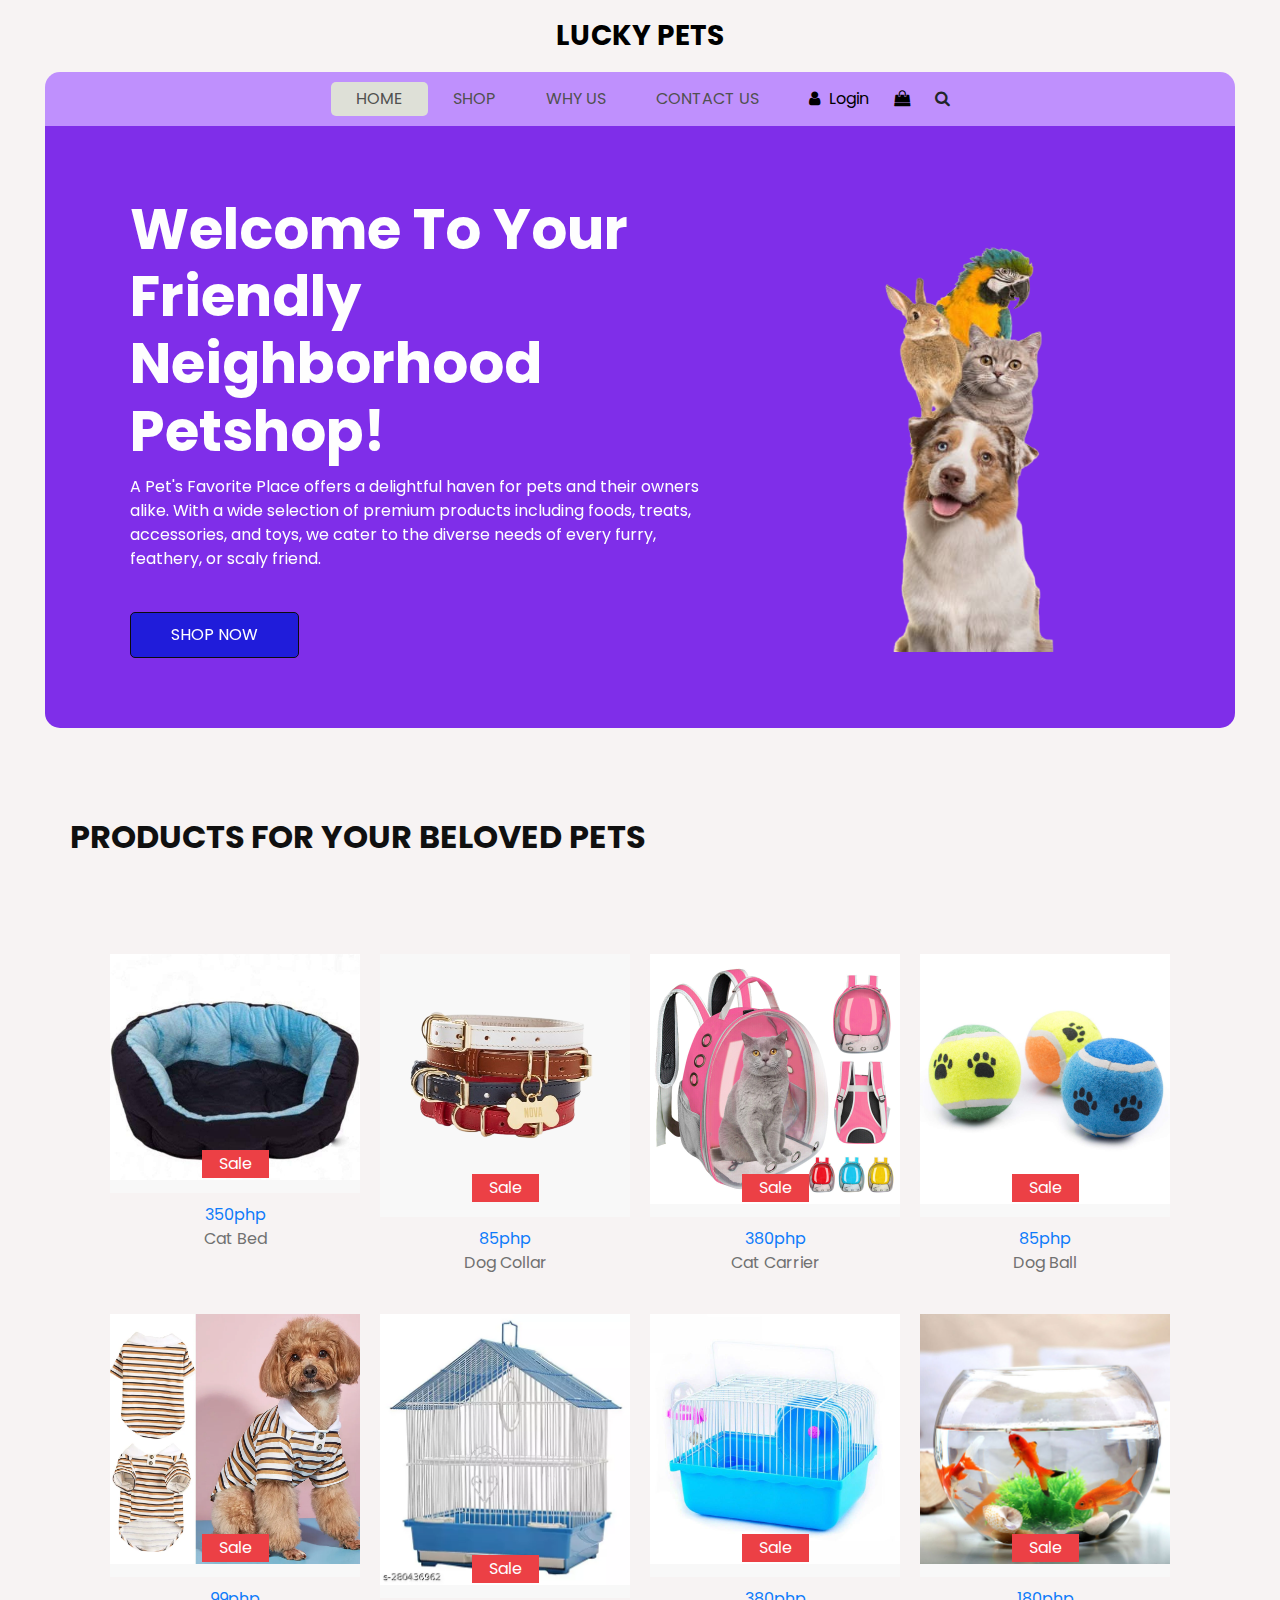
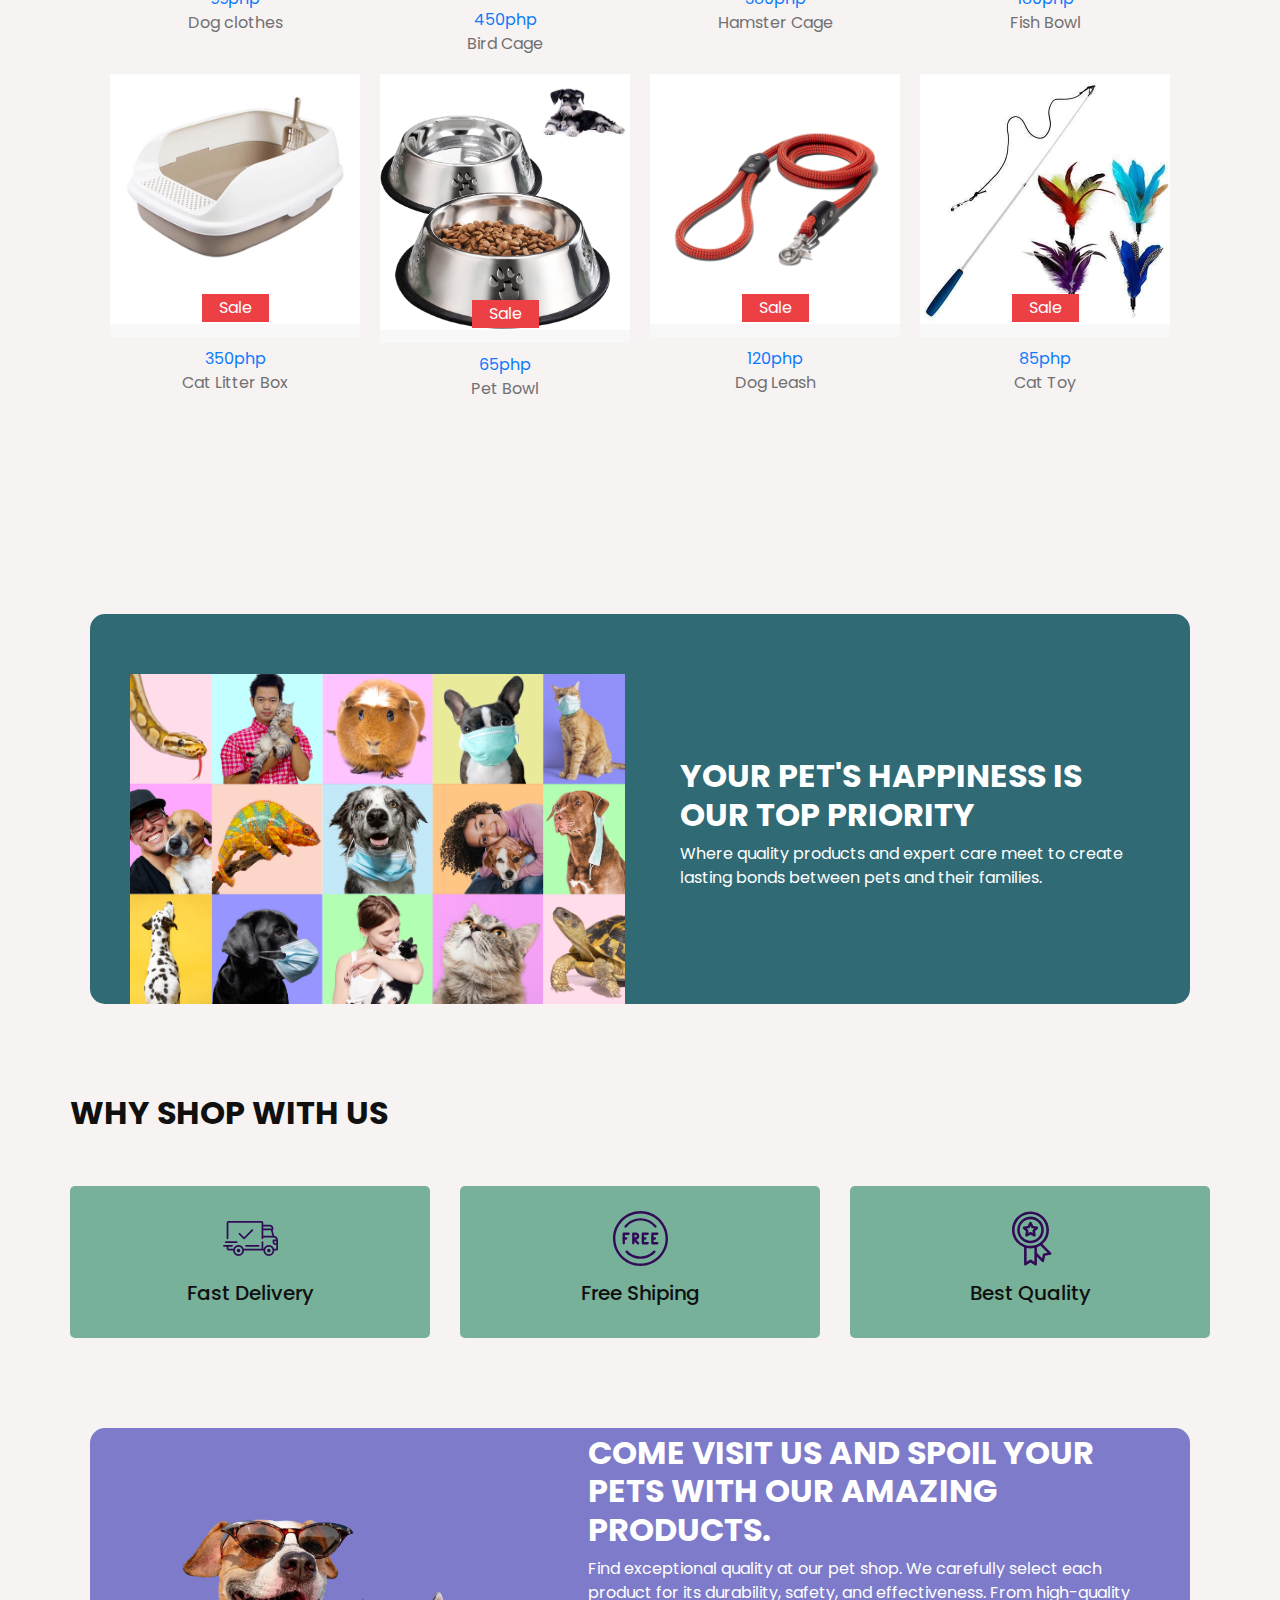
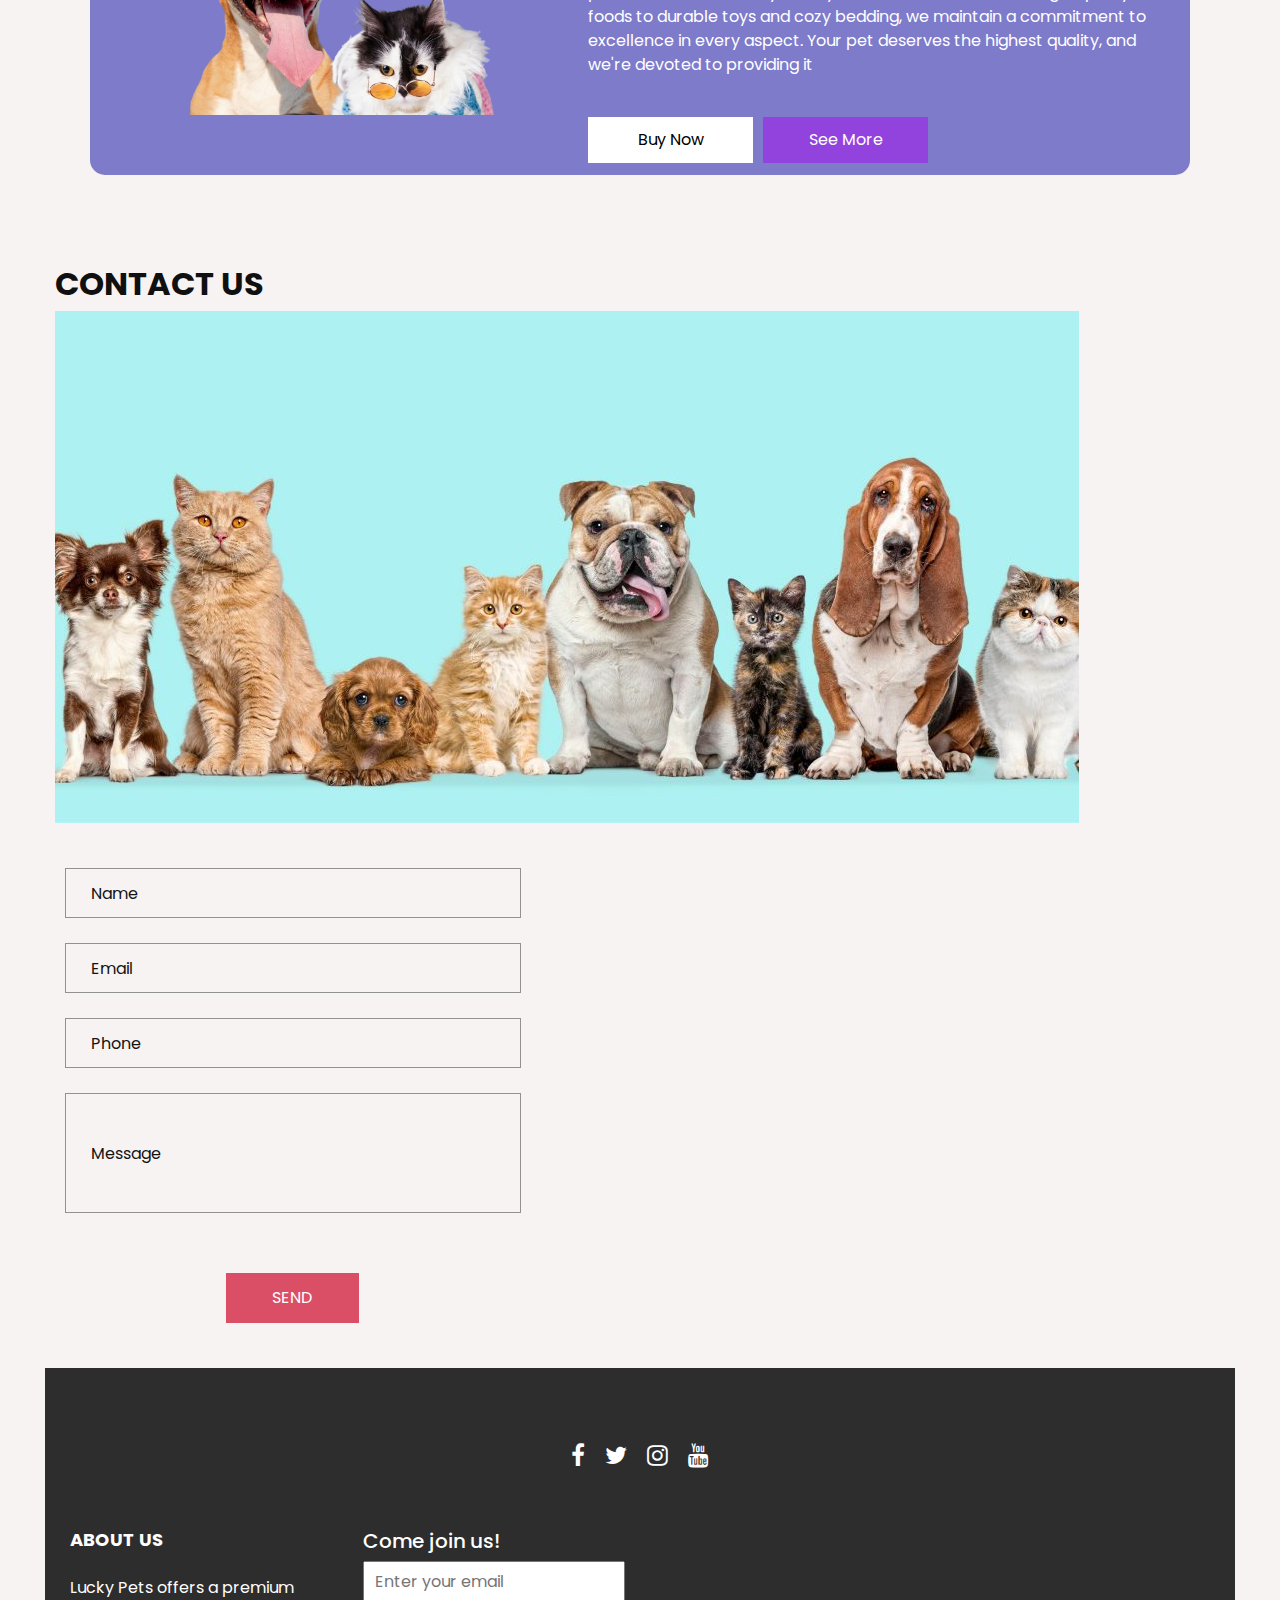
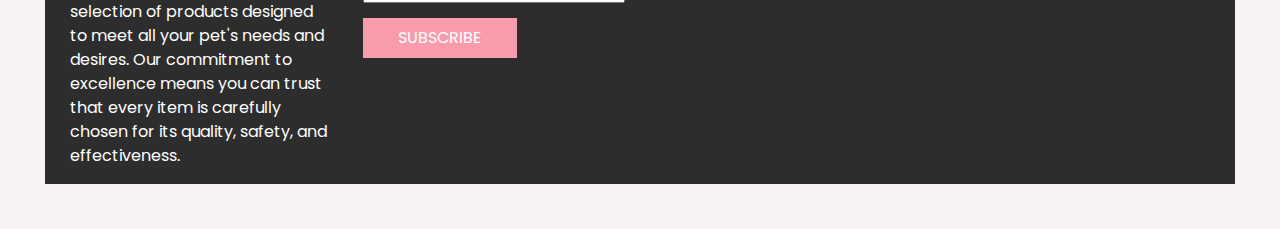
<file: index.html>
<!DOCTYPE html>
<html>
  <head>
    <!-- Basic -->
    <meta charset="utf-8" />
    <meta http-equiv="X-UA-Compatible" content="IE=edge" />
    <!-- Mobile Metas -->
    <meta
      name="viewport"
      content="width=device-width, initial-scale=1, shrink-to-fit=no"
    />


    <title>Lucky Pets </title>

   
    <!-- bootstrap core css -->
    <link rel="stylesheet" type="text/css" href="css/bootstrap.css" />

    <!-- Custom styles for this template -->
    <link href="css/style.css" rel="stylesheet" />
    <!-- responsive style -->
    <link href="css/responsive.css" rel="stylesheet" />
  </head>

  <body>
    <div class="hero_area">
      <!-- header section strats -->
      <header class="header_section">
        <nav class="navbar navbar-expand-lg custom_nav-container ">
          <a class="navbar-brand" href="index.html">
            <span>
              Lucky Pets
            </span>
          </a>
          <button class="navbar-toggler" type="button" data-toggle="collapse" data-target="#navbarSupportedContent" aria-controls="navbarSupportedContent" aria-expanded="false" aria-label="Toggle navigation">
            <span class=""></span>
          </button>
    
<div class="collapse navbar-collapse" id="navbarSupportedContent">
       <ul class="navbar-nav">
         <li class="nav-item active">
           <a class="nav-link" href="index.html"
             >Home <span class="sr-only">(current)</span></a
           >
         
         </li>
         <li class="nav-item">
           <a class="nav-link" href="shop.html"> Shop </a>
         </li>
         <li class="nav-item">
           <a class="nav-link" href="why.html"> Why Us </a>
         </li>
     
         <li class="nav-item">
           <a class="nav-link" href="contact.html">Contact Us</a>
         </li>
       </ul>
       <div class="user_option">
         <a href="">
           <i class="fa fa-user" aria-hidden="true"></i>
           <span> Login </span>
         </a>
         <a href="">
           <i class="fa fa-shopping-bag" aria-hidden="true"></i>
         </a>
         <form class="form-inline">
           <button class="btn nav_search-btn" type="submit">
             <i class="fa fa-search" aria-hidden="true"></i>
           </button>
         </form>
       </div>
     </div>
   </nav>
 </header>
      <!-- end header section -->
      <!-- slider section -->

      <section class="slider_section">
        <div class="slider_container">
          <div
            id="carouselExampleIndicators"
            class="carousel slide"
            data-ride="carousel"
          >
            <div class="carousel-inner">
              <div class="carousel-item active">
                <div class="container-fluid">
                  <div class="row">
                    <div class="col-md-7">
                      <div class="detail-box">
                        <h1>
                          Welcome To Your <br />
                          Friendly Neighborhood Petshop!
                        </h1>
                        <p>
                          A Pet's Favorite Place offers a delightful haven for
                          pets and their owners alike. With a wide selection of
                          premium products including foods, treats, accessories,
                          and toys, we cater to the diverse needs of every
                          furry, feathery, or scaly friend.
                        </p>
                        <a href=""> Shop Now </a>
                      </div>
                    </div>
                    <div class="col-md-5">
                      <div class="img-box">
                        <img
                          src="images/pets4.png"
                          alt=""
                          width="150px"
                          height="450px"
                        />
                      </div>   
      </section>

    <!-- shop section -->

    <section class="shop_section layout_padding">
      <div class="container">
        <div class="heading_container heading_center">
           <h2>Products for Your Beloved Pets</h2>
        </div>
        <div class="container layout_padding">
          <div class="product_container">
            <a href="">
              <div class="product_box">
                <div class="product_img-box">
                  <img src="images/bed.jpg" alt="" />
                  <span> Sale </span>
                </div>
                <div class="product_detail-box">
                  <span>
                    350php
                  </span>
                  <p>
                    Cat Bed
                  </p>
                </div>
              </div>
            </a>
            <a href="">
              <div class="product_box">
                <div class="product_img-box">
                  <img src="images/collar.png" alt="" />
                  <span> Sale </span>
                </div>
                <div class="product_detail-box">
                  <span>
                    85php
                  </span>
                  <p>
                    Dog Collar
                  </p>
                </div>
              </div>
            </a>
            <a href="">
              <div class="product_box">
                <div class="product_img-box">
                  <img src="images/bag.jpg" alt="" />
                  <span> Sale </span>
                </div>
                <div class="product_detail-box">
                  <span>
                    380php
                  </span>
                  <p>
                    Cat Carrier
                  </p>
                </div>
              </div>
            </a>
            <a href="">
              <div class="product_box">
                <div class="product_img-box">
                  <img src="images/ball.jpg" alt="" />
                  <span> Sale </span>
                </div>
                <div class="product_detail-box">
                  <span>
                    85php
                  </span>
                  <p>
                    Dog Ball
                  </p>
                </div>
              </div>
            </a>
            <a href="">
              <div class="product_box">
                <div class="product_img-box">
                  <img src="images/clothes.png" alt="" />
                  <span> Sale </span>
                </div>
                <div class="product_detail-box">
                  <span>
                    99php
                  </span>
                  <p>
                    Dog clothes
                  </p>
                </div>
              </div>
            </a>
            <a href="">
              <div class="product_box">
                <div class="product_img-box">
                  <img src="images/cage" alt="" />
                  <span> Sale </span>
                </div>
                <div class="product_detail-box">
                  <span>
                    450php
                  </span>
                  <p>
                    Bird Cage
                  </p>
                </div>
              </div>
            </a>
            <a href="">
              <div class="product_box">
                <div class="product_img-box">
                  <img src="images/cage3.jpg" alt="" />
                  <span> Sale </span>
                </div>
                <div class="product_detail-box">
                  <span>
                    380php
                  </span>
                  <p>
                    Hamster Cage
                  </p>
                </div>
              </div>
            </a>
            <a href="">
              <div class="product_box">
                <div class="product_img-box">
                  <img src="images/fish.jpg" alt="" />
                  <span> Sale </span>
                </div>
                <div class="product_detail-box">
                  <span>
                    180php
                  </span>
                  <p>
                    Fish Bowl
                  </p>
                </div>
              </div>
            </a>
            <a href="">
              <div class="product_box">
                <div class="product_img-box">
                  <img src="images/litter.png" alt="" />
                  <span> Sale </span>
                </div>
                <div class="product_detail-box">
                  <span>
                    350php
                  </span>
                  <p>
                    Cat Litter Box
                  </p>
                </div>
              </div>
            </a>
            <a href="">
              <div class="product_box">
                <div class="product_img-box">
                  <img src="images/b1.jpg" alt="" />
                  <span> Sale </span>
                </div>
                <div class="product_detail-box">
                  <span>
                    65php
                  </span>
                  <p>
                    Pet Bowl
                  </p>
                </div>
              </div>
            </a>
            <a href="">
              <div class="product_box">
                <div class="product_img-box">
                  <img src="images/b2.jpg" alt="" />
                  <span> Sale </span>
                </div>
                <div class="product_detail-box">
                  <span>
                    120php
                  </span>
                  <p>
                    Dog Leash
                  </p>
                </div>
              </div>
            </a>
            <a href="">
              <div class="product_box">
                <div class="product_img-box">
                  <img src="images/b3.jpg" alt="" />
                  <span> Sale </span>
                </div>
                <div class="product_detail-box">
                  <span>
                    85php
                  </span>
                  <p>
                    Cat Toy
                  </p>
                </div>
              </div>
            </a>
          </div>
        </div>
      </section>

    <!-- end shop section -->

    <!-- saving section -->

    <section class="saving_section">
      <div class="box">
        <div class="container-fluid">
          <div class="row">
            <div class="col-lg-6">
              <div class="img-box">
                <img src="images/animals2.jpg" alt="" />
              </div>
            </div>
            <div class="col-lg-6">
              <div class="detail-box">
                <div class="heading_container">
                  <h2>
                    YOUR PET'S HAPPINESS IS <br />
                    OUR TOP PRIORITY
                  </h2>
                </div>
                <p>
                  Where quality products and expert care meet to 
                  create lasting bonds between pets and their families.
                </p>
              </div>
            </div>
          </div>
        </div>
      </div>
    </section>

    <!-- end saving section -->

    <!-- why section -->

    <section class="why_section layout_padding">
      <div class="container">
        <div class="heading_container heading_center">
          <h2>Why Shop With Us</h2>
        </div>
        <div class="row">
          <div class="col-md-4">
            <div class="box">
              <div class="img-box">
                <svg
                  version="1.1"
                  id="Layer_1"
                  xmlns="http://www.w3.org/2000/svg"
                  xmlns:xlink="http://www.w3.org/1999/xlink"
                  x="0px"
                  y="0px"
                  viewBox="0 0 512 512"
                  style="enable-background: new 0 0 512 512"
                  xml:space="preserve"
                >
                  <g>
                    <g>
                      <path
                        d="M476.158,231.363l-13.259-53.035c3.625-0.77,6.345-3.986,6.345-7.839v-8.551c0-18.566-15.105-33.67-33.67-33.67h-60.392
                 V110.63c0-9.136-7.432-16.568-16.568-16.568H50.772c-9.136,0-16.568,7.432-16.568,16.568V256c0,4.427,3.589,8.017,8.017,8.017
                 c4.427,0,8.017-3.589,8.017-8.017V110.63c0-0.295,0.239-0.534,0.534-0.534h307.841c0.295,0,0.534,0.239,0.534,0.534v145.372
                 c0,4.427,3.589,8.017,8.017,8.017c4.427,0,8.017-3.589,8.017-8.017v-9.088h94.569c0.008,0,0.014,0.002,0.021,0.002
                 c0.008,0,0.015-0.001,0.022-0.001c11.637,0.008,21.518,7.646,24.912,18.171h-24.928c-4.427,0-8.017,3.589-8.017,8.017v17.102
                 c0,13.851,11.268,25.119,25.119,25.119h9.086v35.273h-20.962c-6.886-19.883-25.787-34.205-47.982-34.205
                 s-41.097,14.322-47.982,34.205h-3.86v-60.393c0-4.427-3.589-8.017-8.017-8.017c-4.427,0-8.017,3.589-8.017,8.017v60.391H192.817
                 c-6.886-19.883-25.787-34.205-47.982-34.205s-41.097,14.322-47.982,34.205H50.772c-0.295,0-0.534-0.239-0.534-0.534v-17.637
                 h34.739c4.427,0,8.017-3.589,8.017-8.017s-3.589-8.017-8.017-8.017H8.017c-4.427,0-8.017,3.589-8.017,8.017
                 s3.589,8.017,8.017,8.017h26.188v17.637c0,9.136,7.432,16.568,16.568,16.568h43.304c-0.002,0.178-0.014,0.355-0.014,0.534
                 c0,27.996,22.777,50.772,50.772,50.772s50.772-22.776,50.772-50.772c0-0.18-0.012-0.356-0.014-0.534h180.67
                 c-0.002,0.178-0.014,0.355-0.014,0.534c0,27.996,22.777,50.772,50.772,50.772c27.995,0,50.772-22.776,50.772-50.772
                 c0-0.18-0.012-0.356-0.014-0.534h26.203c4.427,0,8.017-3.589,8.017-8.017v-85.511C512,251.989,496.423,234.448,476.158,231.363z
                  M375.182,144.301h60.392c9.725,0,17.637,7.912,17.637,17.637v0.534h-78.029V144.301z M375.182,230.881v-52.376h71.235
                 l13.094,52.376H375.182z M144.835,401.904c-19.155,0-34.739-15.583-34.739-34.739s15.584-34.739,34.739-34.739
                 c19.155,0,34.739,15.583,34.739,34.739S163.99,401.904,144.835,401.904z M427.023,401.904c-19.155,0-34.739-15.583-34.739-34.739
                 s15.584-34.739,34.739-34.739c19.155,0,34.739,15.583,34.739,34.739S446.178,401.904,427.023,401.904z M495.967,299.29h-9.086
                 c-5.01,0-9.086-4.076-9.086-9.086v-9.086h18.171V299.29z"
                      />
                    </g>
                  </g>
                  <g>
                    <g>
                      <path
                        d="M144.835,350.597c-9.136,0-16.568,7.432-16.568,16.568c0,9.136,7.432,16.568,16.568,16.568
                 c9.136,0,16.568-7.432,16.568-16.568C161.403,358.029,153.971,350.597,144.835,350.597z"
                      />
                    </g>
                  </g>
                  <g>
                    <g>
                      <path
                        d="M427.023,350.597c-9.136,0-16.568,7.432-16.568,16.568c0,9.136,7.432,16.568,16.568,16.568
                 c9.136,0,16.568-7.432,16.568-16.568C443.591,358.029,436.159,350.597,427.023,350.597z"
                      />
                    </g>
                  </g>
                  <g>
                    <g>
                      <path
                        d="M332.96,316.393H213.244c-4.427,0-8.017,3.589-8.017,8.017s3.589,8.017,8.017,8.017H332.96
                 c4.427,0,8.017-3.589,8.017-8.017S337.388,316.393,332.96,316.393z"
                      />
                    </g>
                  </g>
                  <g>
                    <g>
                      <path
                        d="M127.733,282.188H25.119c-4.427,0-8.017,3.589-8.017,8.017s3.589,8.017,8.017,8.017h102.614
                 c4.427,0,8.017-3.589,8.017-8.017S132.16,282.188,127.733,282.188z"
                      />
                    </g>
                  </g>
                  <g>
                    <g>
                      <path
                        d="M278.771,173.37c-3.13-3.13-8.207-3.13-11.337,0.001l-71.292,71.291l-37.087-37.087c-3.131-3.131-8.207-3.131-11.337,0
                 c-3.131,3.131-3.131,8.206,0,11.337l42.756,42.756c1.565,1.566,3.617,2.348,5.668,2.348s4.104-0.782,5.668-2.348l76.96-76.96
                 C281.901,181.576,281.901,176.501,278.771,173.37z"
                      />
                    </g>
                  </g>
                  <g></g>
                  <g></g>
                  <g></g>
                  <g></g>
                  <g></g>
                  <g></g>
                  <g></g>
                  <g></g>
                  <g></g>
                  <g></g>
                  <g></g>
                  <g></g>
                  <g></g>
                  <g></g>
                  <g></g>
                </svg>
              </div>
              <div class="detail-box">
                <h5>Fast Delivery</h5>
                
              </div>
            </div>
          </div>
          <div class="col-md-4">
            <div class="box">
              <div class="img-box">
                <svg
                  version="1.1"
                  id="Capa_1"
                  xmlns="http://www.w3.org/2000/svg"
                  xmlns:xlink="http://www.w3.org/1999/xlink"
                  x="0px"
                  y="0px"
                  viewBox="0 0 490.667 490.667"
                  style="enable-background: new 0 0 490.667 490.667"
                  xml:space="preserve"
                >
                  <g>
                    <g>
                      <path
                        d="M138.667,192H96c-5.888,0-10.667,4.779-10.667,10.667V288c0,5.888,4.779,10.667,10.667,10.667s10.667-4.779,10.667-10.667
                 v-74.667h32c5.888,0,10.667-4.779,10.667-10.667S144.555,192,138.667,192z"
                      />
                    </g>
                  </g>
                  <g>
                    <g>
                      <path
                        d="M117.333,234.667H96c-5.888,0-10.667,4.779-10.667,10.667S90.112,256,96,256h21.333c5.888,0,10.667-4.779,10.667-10.667
                 S123.221,234.667,117.333,234.667z"
                      />
                    </g>
                  </g>
                  <g>
                    <g>
                      <path
                        d="M245.333,0C110.059,0,0,110.059,0,245.333s110.059,245.333,245.333,245.333s245.333-110.059,245.333-245.333
                 S380.608,0,245.333,0z M245.333,469.333c-123.52,0-224-100.48-224-224s100.48-224,224-224s224,100.48,224,224
                 S368.853,469.333,245.333,469.333z"
                      />
                    </g>
                  </g>
                  <g>
                    <g>
                      <path
                        d="M386.752,131.989C352.085,88.789,300.544,64,245.333,64s-106.752,24.789-141.419,67.989
                 c-3.691,4.587-2.965,11.307,1.643,14.997c4.587,3.691,11.307,2.965,14.976-1.643c30.613-38.144,76.096-60.011,124.8-60.011
                 s94.187,21.867,124.779,60.011c2.112,2.624,5.205,3.989,8.32,3.989c2.368,0,4.715-0.768,6.677-2.347
                 C389.717,143.296,390.443,136.576,386.752,131.989z"
                      />
                    </g>
                  </g>
                  <g>
                    <g>
                      <path
                        d="M376.405,354.923c-4.224-4.032-11.008-3.861-15.061,0.405c-30.613,32.235-71.808,50.005-116.011,50.005
                 s-85.397-17.771-115.989-50.005c-4.032-4.309-10.816-4.437-15.061-0.405c-4.309,4.053-4.459,10.816-0.405,15.083
                 c34.667,36.544,81.344,56.661,131.456,56.661s96.789-20.117,131.477-56.661C380.864,365.739,380.693,358.976,376.405,354.923z"
                      />
                    </g>
                  </g>
                  <g>
                    <g>
                      <path
                        d="M206.805,255.723c15.701-2.027,27.861-15.488,27.861-31.723c0-17.643-14.357-32-32-32h-21.333
                 c-5.888,0-10.667,4.779-10.667,10.667v42.581c0,0.043,0,0.107,0,0.149V288c0,5.888,4.779,10.667,10.667,10.667
                 S192,293.888,192,288v-16.917l24.448,24.469c2.091,2.069,4.821,3.115,7.552,3.115c2.731,0,5.461-1.045,7.531-3.136
                 c4.16-4.16,4.16-10.923,0-15.083L206.805,255.723z M192,234.667v-21.333h10.667c5.867,0,10.667,4.779,10.667,10.667
                 s-4.8,10.667-10.667,10.667H192z"
                      />
                    </g>
                  </g>
                  <g>
                    <g>
                      <path
                        d="M309.333,277.333h-32v-64h32c5.888,0,10.667-4.779,10.667-10.667S315.221,192,309.333,192h-42.667
                 c-5.888,0-10.667,4.779-10.667,10.667V288c0,5.888,4.779,10.667,10.667,10.667h42.667c5.888,0,10.667-4.779,10.667-10.667
                 S315.221,277.333,309.333,277.333z"
                      />
                    </g>
                  </g>
                  <g>
                    <g>
                      <path
                        d="M288,234.667h-21.333c-5.888,0-10.667,4.779-10.667,10.667S260.779,256,266.667,256H288
                 c5.888,0,10.667-4.779,10.667-10.667S293.888,234.667,288,234.667z"
                      />
                    </g>
                  </g>
                  <g>
                    <g>
                      <path
                        d="M394.667,277.333h-32v-64h32c5.888,0,10.667-4.779,10.667-10.667S400.555,192,394.667,192H352
                 c-5.888,0-10.667,4.779-10.667,10.667V288c0,5.888,4.779,10.667,10.667,10.667h42.667c5.888,0,10.667-4.779,10.667-10.667
                 S400.555,277.333,394.667,277.333z"
                      />
                    </g>
                  </g>
                  <g>
                    <g>
                      <path
                        d="M373.333,234.667H352c-5.888,0-10.667,4.779-10.667,10.667S346.112,256,352,256h21.333
                 c5.888,0,10.667-4.779,10.667-10.667S379.221,234.667,373.333,234.667z"
                      />
                    </g>
                  </g>
                  <g></g>
                  <g></g>
                  <g></g>
                  <g></g>
                  <g></g>
                  <g></g>
                  <g></g>
                  <g></g>
                  <g></g>
                  <g></g>
                  <g></g>
                  <g></g>
                  <g></g>
                  <g></g>
                  <g></g>
                </svg>
              </div>
              <div class="detail-box">
                <h5>Free Shiping</h5>
              
              </div>
            </div>
          </div>
          <div class="col-md-4">
            <div class="box">
              <div class="img-box">
                <svg
                  id="_30_Premium"
                  height="512"
                  viewBox="0 0 512 512"
                  width="512"
                  xmlns="http://www.w3.org/2000/svg"
                  data-name="30_Premium"
                >
                  <g id="filled">
                    <path
                      d="m252.92 300h3.08a124.245 124.245 0 1 0 -4.49-.09c.075.009.15.023.226.03.394.039.789.06 1.184.06zm-96.92-124a100 100 0 1 1 100 100 100.113 100.113 0 0 1 -100-100z"
                    />
                    <path
                      d="m447.445 387.635-80.4-80.4a171.682 171.682 0 0 0 60.955-131.235c0-94.841-77.159-172-172-172s-172 77.159-172 172c0 73.747 46.657 136.794 112 161.2v158.8c-.3 9.289 11.094 15.384 18.656 9.984l41.344-27.562 41.344 27.562c7.574 5.4 18.949-.7 18.656-9.984v-70.109l46.6 46.594c6.395 6.789 18.712 3.025 20.253-6.132l9.74-48.724 48.725-9.742c9.163-1.531 12.904-13.893 6.127-20.252zm-339.445-211.635c0-81.607 66.393-148 148-148s148 66.393 148 148-66.393 148-148 148-148-66.393-148-148zm154.656 278.016a12 12 0 0 0 -13.312 0l-29.344 19.562v-129.378a172.338 172.338 0 0 0 72 0v129.38zm117.381-58.353a12 12 0 0 0 -9.415 9.415l-6.913 34.58-47.709-47.709v-54.749a171.469 171.469 0 0 0 31.467-15.6l67.151 67.152z"
                    />
                    <path
                      d="m287.62 236.985c8.349 4.694 19.251-3.212 17.367-12.618l-5.841-35.145 25.384-25c7.049-6.5 2.89-19.3-6.634-20.415l-35.23-5.306-15.933-31.867c-4.009-8.713-17.457-8.711-21.466 0l-15.933 31.866-35.23 5.306c-9.526 1.119-13.681 13.911-6.634 20.415l25.384 25-5.841 35.145c-1.879 9.406 9 17.31 17.367 12.618l31.62-16.414zm-53-32.359 2.928-17.615a12 12 0 0 0 -3.417-10.516l-12.721-12.531 17.658-2.66a12 12 0 0 0 8.947-6.5l7.985-15.971 7.985 15.972a12 12 0 0 0 8.947 6.5l17.658 2.66-12.723 12.535a12 12 0 0 0 -3.417 10.516l2.928 17.615-15.849-8.231a12 12 0 0 0 -11.058 0z"
                    />
                  </g>
                </svg>
              </div>
              <div class="detail-box">
                <h5>Best Quality</h5>
           
              </div>
            </div>
          </div>
        </div>
      </div>
    </section>

    <!-- end why section -->

    <!-- gift section -->

    <section class="gift_section layout_padding-bottom">
      <div class="box">
        <div class="container-fluid">
          <div class="row">
            <div class="col-md-5">
              <div class="img_container">
                <div class="img-box">
                  <img src="images/dog.png" alt="" />
                </div>
              </div>
            </div>
            <div class="col-md-7">
              <div class="detail-box">
                <div class="heading_container">
                  <h2>
                    Come visit us and spoil your pets with our amazing products.
                  </h2>
                </div>
                <p>
                  Find exceptional quality at our pet shop. We carefully select each product for 
                  its durability, safety, and effectiveness. From high-quality foods to durable toys
                   and cozy bedding, we maintain a commitment to excellence in every aspect. Your pet 
                   deserves the highest quality, and we're devoted to providing it
                </p>
                <div class="btn-box">
                  <a href="#" class="btn1"> Buy Now </a>
                  <a href="#" class="btn2"> See More </a>
                </div>
              </div>
            </div>
          </div>
        </div>
      </div>
    </section>

    <!-- end gift section -->

    <!-- contact section -->

    <section class="contact_section ">
      <div class="container px-0">
        <div class="heading_container ">
          <h2 class="">
            Contact Us
          </h2>
        </div>
      </div>
      <div class="container container-bg">
        <div class="row">
          <div class="col-lg-7 col-md-6 px-0">
            <div class="image_container">
              <img src="images/cat2.jpg" alt="">
            
          </div>
            
              </div>
            </div>
          </div>
          <div class="col-md-6 col-lg-5 px-0">
            <form action="#">
              <div>
                <input type="text" placeholder="Name" />
              </div>
              <div>
                <input type="email" placeholder="Email" />
              </div>
              <div>
                <input type="text" placeholder="Phone" />
              </div>
              <div>
                <input type="text" class="message-box" placeholder="Message" />
              </div>
              <div class="d-flex ">
                <button>
                  SEND
                </button>
              </div>
            </form>
          </div>
        </div>
      </div>
    </section>
  

    <!-- end contact section -->


    <!-- info section -->

    <section class="info_section layout_padding2-top">
      <div class="social_container">
        <div class="social_box">
          <a href="">
            <i class="fa fa-facebook" aria-hidden="true"></i>
          </a>
          <a href="">
            <i class="fa fa-twitter" aria-hidden="true"></i>
          </a>
          <a href="">
            <i class="fa fa-instagram" aria-hidden="true"></i>
          </a>
          <a href="">
            <i class="fa fa-youtube" aria-hidden="true"></i>
          </a>
        </div>
      </div>
      <div class="info_container">
        <div class="container">
          <div class="row">
            <div class="col-md-6 col-lg-3">
              <h6>ABOUT US</h6>
              <p>
                Lucky Pets offers a premium selection of products designed to meet all your 
                pet's needs and desires. Our commitment to excellence means you can trust that
                 every item is carefully chosen for its quality, safety, and effectiveness.
              </p>
            </div>
            <div class="col-md-6 col-lg-3">
              <div class="info_form">
                <h5>Come join us!</h5>
                <form action="#">
                  <input type="email" placeholder="Enter your email" />
                  <button>Subscribe</button>
                </form>
              </div>
            </div>     
              </div>
            </div>
          </div>
        </div>
      </div>
    
    </section>

    <!-- end info section -->

    <script src="js/jquery-3.4.1.min.js"></script>
    <script src="js/bootstrap.js"></script>
    <script src="https://cdnjs.cloudflare.com/ajax/libs/OwlCarousel2/2.3.4/owl.carousel.min.js"></script>
    <script src="js/custom.js"></script>
  </body>
</html>
</file>
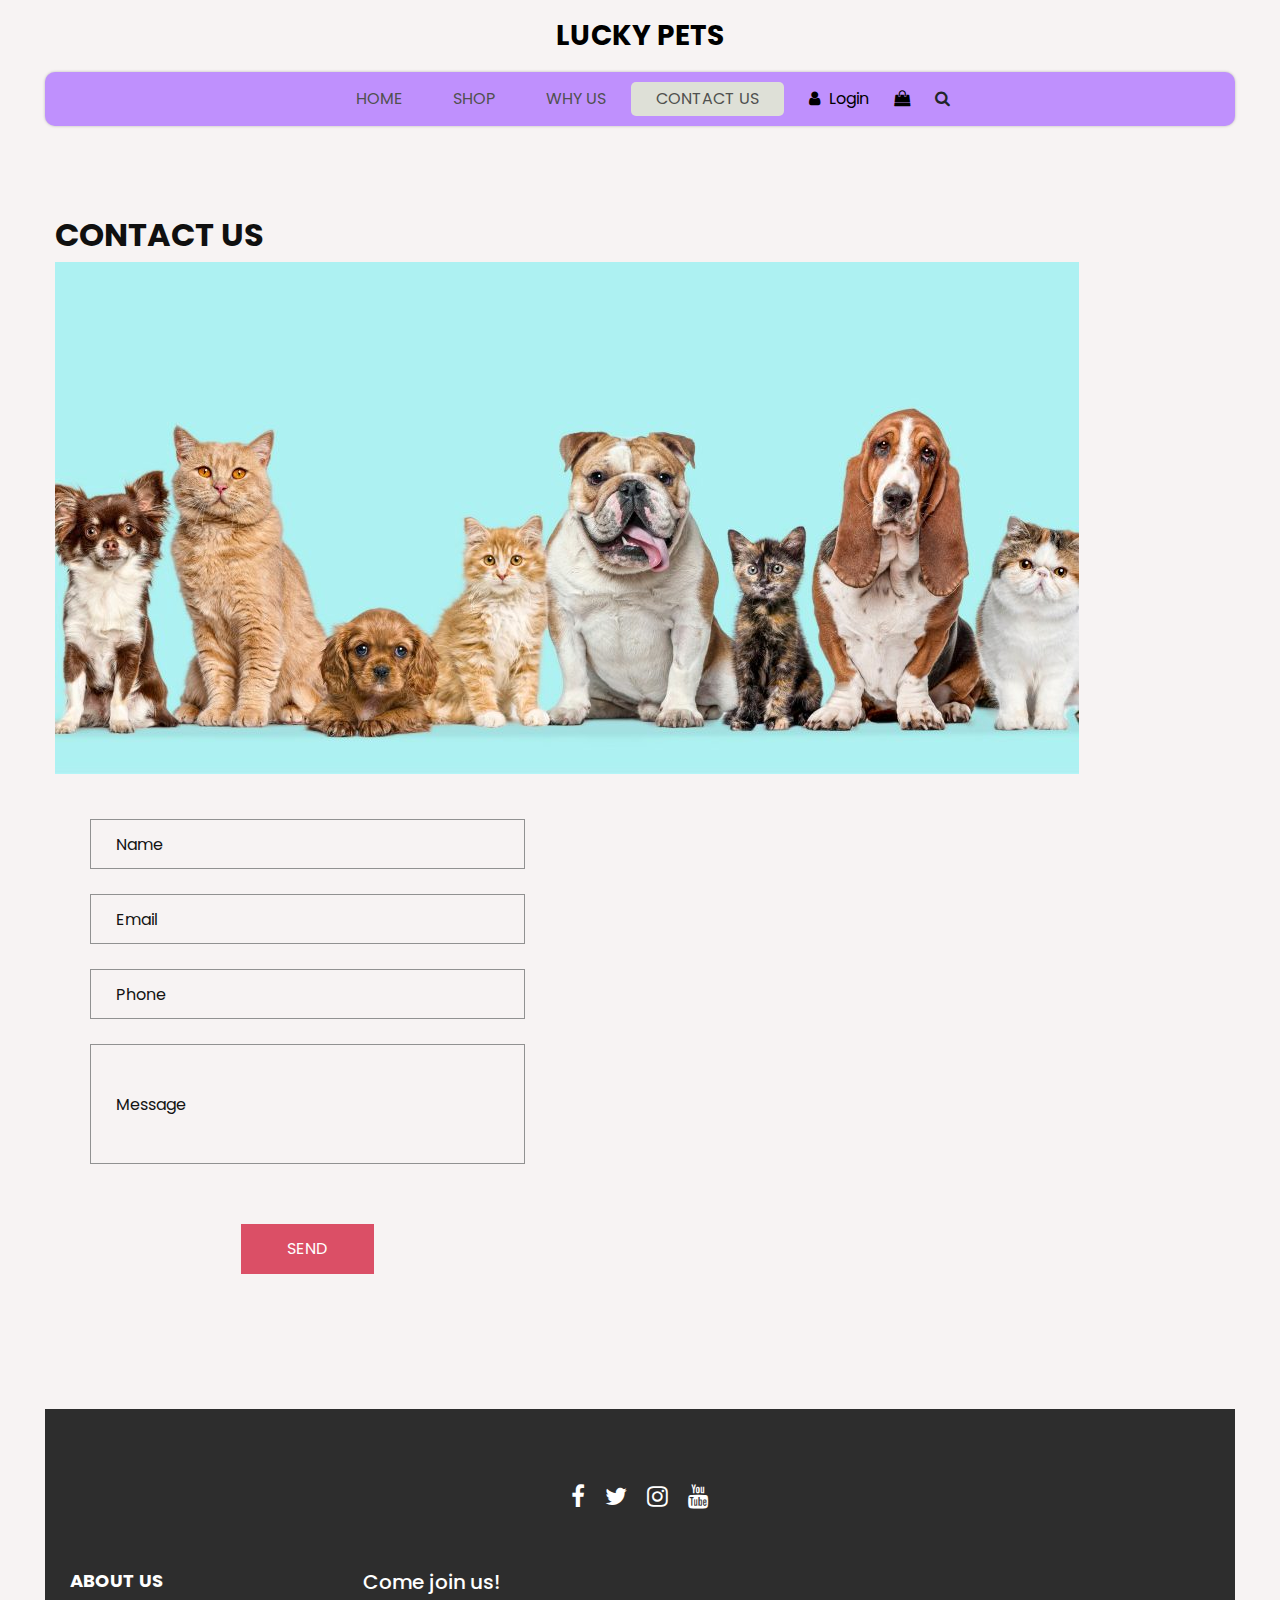
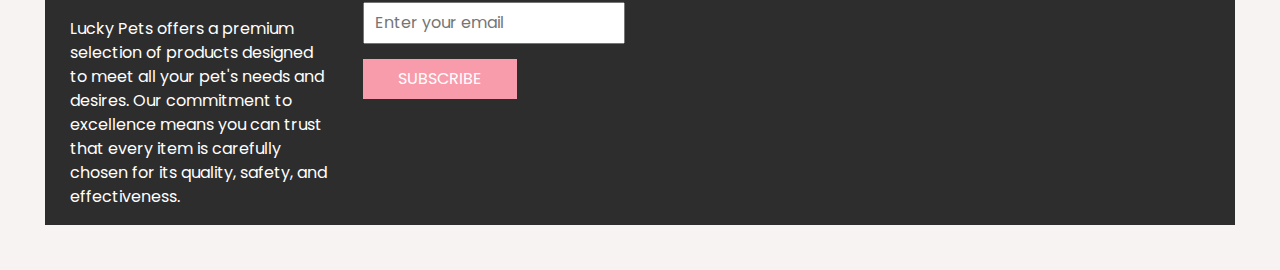
<file: contact.html>
<!DOCTYPE html>
<html>
  <head>
    <!-- Basic -->
    <meta charset="utf-8" />
    <meta http-equiv="X-UA-Compatible" content="IE=edge" />
    <!-- Mobile Metas -->
    <meta
      name="viewport"
      content="width=device-width, initial-scale=1, shrink-to-fit=no"
    />
    <!-- Site Metas -->
    <meta name="keywords" content="" />
    <meta name="description" content="" />
    <meta name="author" content="" />
    <link rel="shortcut icon" href="images/favicon.png" type="image/x-icon" />

    <title>Lucky Pets</title>

    <!-- slider stylesheet -->
    <link
      rel="stylesheet"
      type="text/css"
      href="https://cdnjs.cloudflare.com/ajax/libs/OwlCarousel2/2.3.4/assets/owl.carousel.min.css"
    />

    <!-- bootstrap core css -->
    <link rel="stylesheet" type="text/css" href="css/bootstrap.css" />

    <!-- Custom styles for this template -->
    <link href="css/style.css" rel="stylesheet" />
    <!-- responsive style -->
    <link href="css/responsive.css" rel="stylesheet" />
  </head>

  <body>
    <div class="hero_area">
      <!-- header section strats -->
      <header class="header_section">
        <nav class="navbar navbar-expand-lg custom_nav-container">
          <a class="navbar-brand" href="index.html">
            <span> LUCKY PETS </span>
          </a>
          <button
            class="navbar-toggler"
            type="button"
            data-toggle="collapse"
            data-target="#navbarSupportedContent"
            aria-controls="navbarSupportedContent"
            aria-expanded="false"
            aria-label="Toggle navigation"
          >
            <span class=""></span>
          </button>

          <div
            class="collapse navbar-collapse innerpage_navbar"
            id="navbarSupportedContent"
          >
            <ul class="navbar-nav">
              <li class="nav-item">
                <a class="nav-link" href="index.html"
                  >Home <span class="sr-only">(current)</span></a
                >
              </li>
              <li class="nav-item">
                <a class="nav-link" href="shop.html"> Shop </a>
              </li>
              <li class="nav-item">
                <a class="nav-link" href="why.html"> Why Us </a>
              </li>
              <li class="nav-item active">
                <a class="nav-link" href="contact.html">Contact Us</a>
              </li>
            </ul>
            <div class="user_option">
              <a href="">
                <i class="fa fa-user" aria-hidden="true"></i>
                <span> Login </span>
              </a>
              <a href="">
                <i class="fa fa-shopping-bag" aria-hidden="true"></i>
              </a>
              <form class="form-inline">
                <button class="btn nav_search-btn" type="submit">
                  <i class="fa fa-search" aria-hidden="true"></i>
                </button>
              </form>
            </div>
          </div>
        </nav>
      </header>
      <!-- end header section -->
    </div>
    <!-- end hero area -->

    <!-- contact section -->

    <section class="contact_section layout_padding">
      <div class="container px-0">
        <div class="heading_container ">
          <h2 class="">
            Contact Us
          </h2>
        </div>
      </div>
      <div class="container container-bg">
        <div class="row">
          <div class="col-lg-7 col-md-6 px-0">
              <div class="image_container">
                <img src="images/cat2.jpg" alt="">
              </div>
            </div>
          </div>
          <div class="col-md-6 col-lg-5 px-0">
            <form action="#">
              <div>
                <input type="text" placeholder="Name" />
              </div>
              <div>
                <input type="email" placeholder="Email" />
              </div>
              <div>
                <input type="text" placeholder="Phone" />
              </div>
              <div>
                <input type="text" class="message-box" placeholder="Message" />
              </div>
              <div class="d-flex ">
                <button>
                  SEND
                </button>
              </div>
            </form>
          </div>
        </div>
      </div>
    </section>
  

    <!-- end contact section -->

    <!-- info section -->

    <section class="info_section layout_padding2-top">
      <div class="social_container">
        <div class="social_box">
          <a href="">
            <i class="fa fa-facebook" aria-hidden="true"></i>
          </a>
          <a href="">
            <i class="fa fa-twitter" aria-hidden="true"></i>
          </a>
          <a href="">
            <i class="fa fa-instagram" aria-hidden="true"></i>
          </a>
          <a href="">
            <i class="fa fa-youtube" aria-hidden="true"></i>
          </a>
        </div>
      </div>
      <div class="info_container">
        <div class="container">
          <div class="row">
            <div class="col-md-6 col-lg-3">
              <h6>ABOUT US</h6>
              <p>
                Lucky Pets offers a premium selection of products designed to
                meet all your pet's needs and desires. Our commitment to
                excellence means you can trust that every item is carefully
                chosen for its quality, safety, and effectiveness.
              </p>
            </div>
            <div class="col-md-6 col-lg-3">
              <div class="info_form">
                <h5>Come join us!</h5>
                <form action="#">
                  <input type="email" placeholder="Enter your email" />
                  <button>Subscribe</button>
                </form>
              </div>
            </div>
            </div>
          </div>
        </div>
      </div>
    </section>

    <!-- end info section -->

    <script src="js/jquery-3.4.1.min.js"></script>
    <script src="js/bootstrap.js"></script>
    <script src="https://cdnjs.cloudflare.com/ajax/libs/OwlCarousel2/2.3.4/owl.carousel.min.js"></script>
    <script src="js/custom.js"></script>
  </body>
</html>
</file>
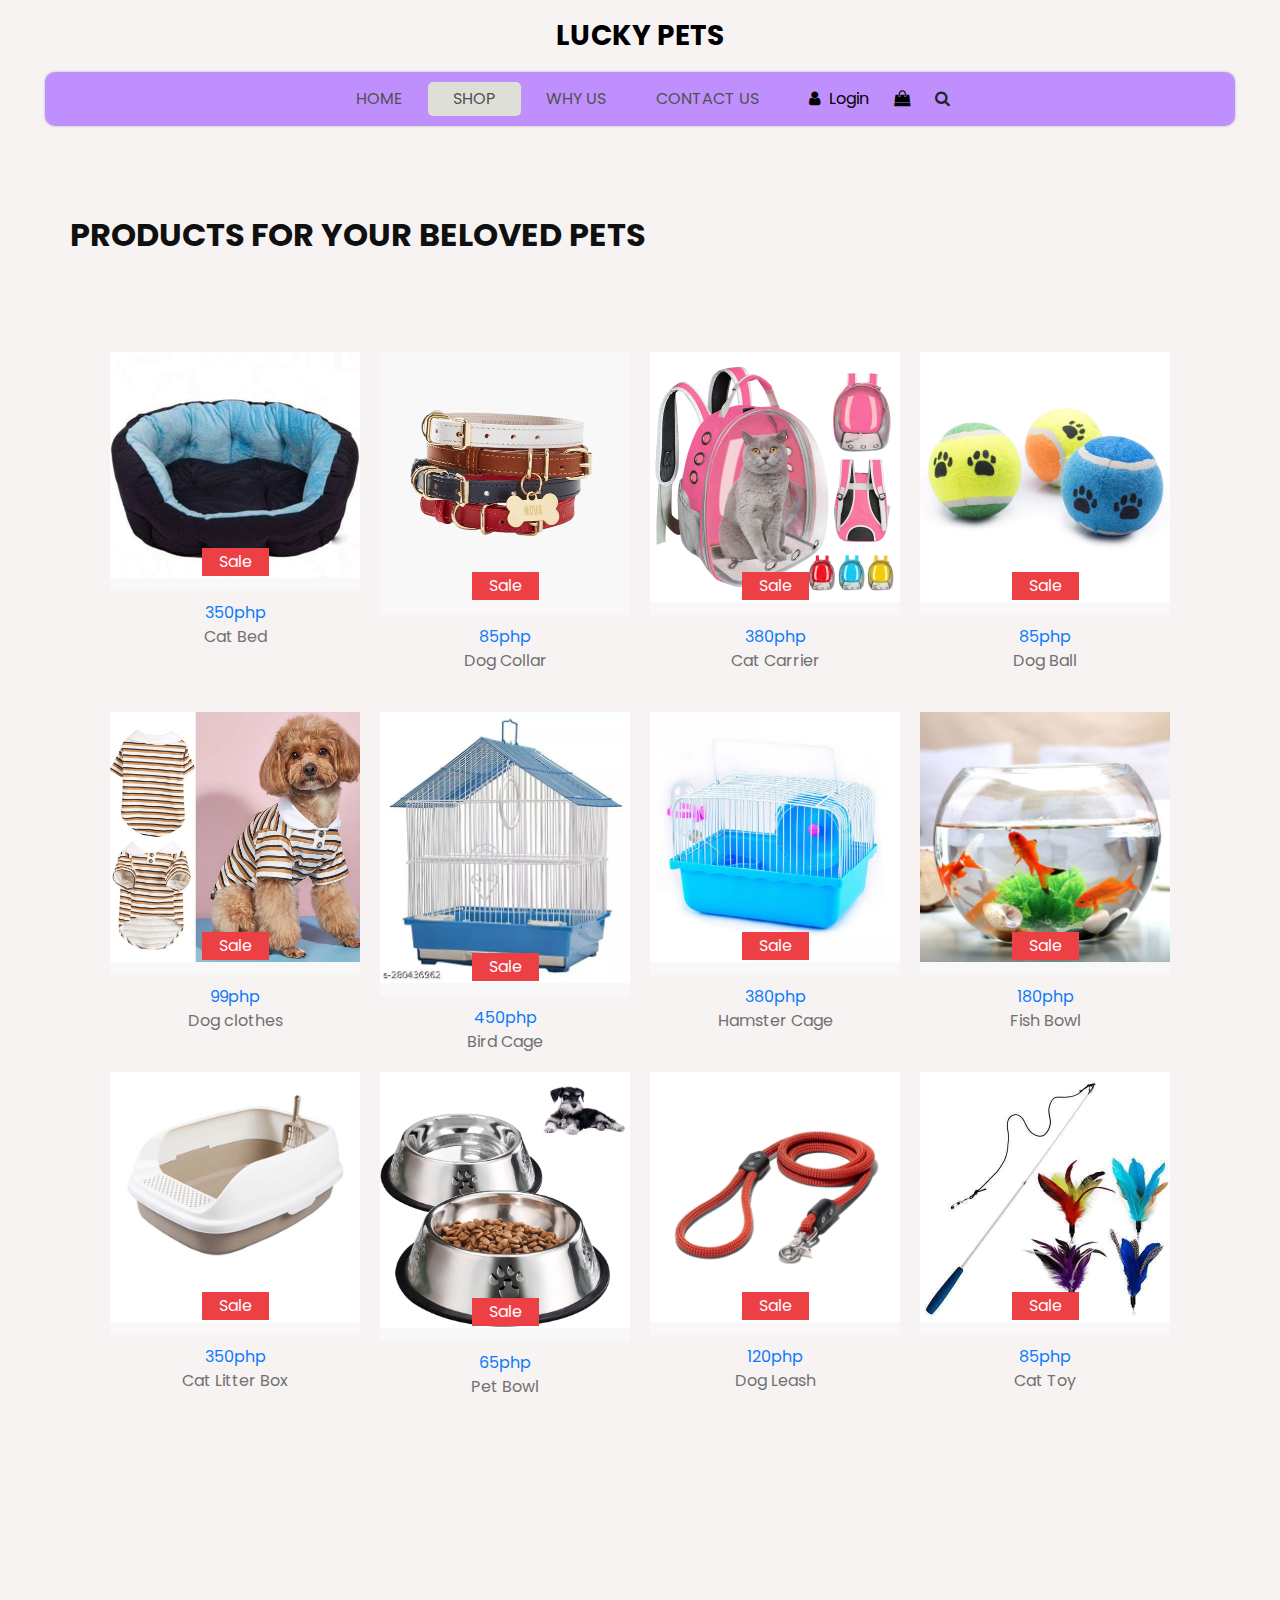
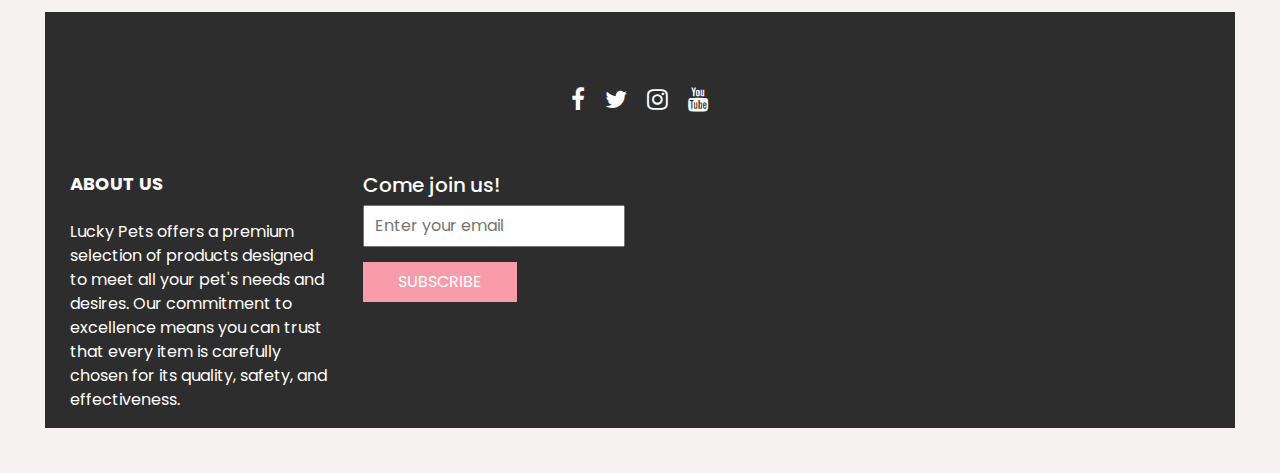
<file: shop.html>
<!DOCTYPE html>
<html>
  <head>
    <!-- Basic -->
    <meta charset="utf-8" />
    <meta http-equiv="X-UA-Compatible" content="IE=edge" />
    <!-- Mobile Metas -->
    <meta
      name="viewport"
      content="width=device-width, initial-scale=1, shrink-to-fit=no"
    />
    <!-- Site Metas -->
    <meta name="keywords" content="" />
    <meta name="description" content="" />
    <meta name="author" content="" />
    <link rel="shortcut icon" href="images/favicon.png" type="image/x-icon" />

    <title>Lucky Pets</title>

    <!-- slider stylesheet -->
    <link
      rel="stylesheet"
      type="text/css"
      href="https://cdnjs.cloudflare.com/ajax/libs/OwlCarousel2/2.3.4/assets/owl.carousel.min.css"
    />

    <!-- bootstrap core css -->
    <link rel="stylesheet" type="text/css" href="css/bootstrap.css" />

    <!-- Custom styles for this template -->
    <link href="css/style.css" rel="stylesheet" />
    <!-- responsive style -->
    <link href="css/responsive.css" rel="stylesheet" />
  </head>

  <body>
    <div class="hero_area">
      <!-- header section strats -->
      <header class="header_section">
        <nav class="navbar navbar-expand-lg custom_nav-container">
          <a class="navbar-brand" href="index.html">
            <span> Lucky Pets </span>
          </a>
          <button
            class="navbar-toggler"
            type="button"
            data-toggle="collapse"
            data-target="#navbarSupportedContent"
            aria-controls="navbarSupportedContent"
            aria-expanded="false"
            aria-label="Toggle navigation"
          >
            <span class=""></span>
          </button>

          <div
            class="collapse navbar-collapse innerpage_navbar"
            id="navbarSupportedContent"
          >
            <ul class="navbar-nav">
              <li class="nav-item">
                <a class="nav-link" href="index.html"
                  >Home <span class="sr-only">(current)</span></a
                >
              </li>
              <li class="nav-item active">
                <a class="nav-link" href="shop.html"> Shop </a>
              </li>
              <li class="nav-item">
                <a class="nav-link" href="why.html"> Why Us </a>
              </li>

              <li class="nav-item">
                <a class="nav-link" href="contact.html">Contact Us</a>
              </li>
            </ul>
            <div class="user_option">
              <a href="">
                <i class="fa fa-user" aria-hidden="true"></i>
                <span> Login </span>
              </a>
              <a href="">
                <i class="fa fa-shopping-bag" aria-hidden="true"></i>
              </a>
              <form class="form-inline">
                <button class="btn nav_search-btn" type="submit">
                  <i class="fa fa-search" aria-hidden="true"></i>
                </button>
              </form>
            </div>
          </div>
        </nav>
      </header>
      <!-- end header section -->
    </div>
    <!-- end hero area -->

    <!-- shop section -->

    <section class="shop_section layout_padding">
      <div class="container">
        <div class="heading_container heading_center">
           <h2>Products for Your Beloved Pets</h2>
        </div>
        <div class="container layout_padding">
          <div class="product_container">
            <a href="">
              <div class="product_box">
                <div class="product_img-box">
                  <img src="images/bed.jpg" alt="" />
                  <span> Sale </span>
                </div>
                <div class="product_detail-box">
                  <span>
                    350php
                  </span>
                  <p>
                    Cat Bed
                  </p>
                </div>
              </div>
            </a>
            <a href="">
              <div class="product_box">
                <div class="product_img-box">
                  <img src="images/collar.png" alt="" />
                  <span> Sale </span>
                </div>
                <div class="product_detail-box">
                  <span>
                    85php
                  </span>
                  <p>
                    Dog Collar
                  </p>
                </div>
              </div>
            </a>
            <a href="">
              <div class="product_box">
                <div class="product_img-box">
                  <img src="images/bag.jpg" alt="" />
                  <span> Sale </span>
                </div>
                <div class="product_detail-box">
                  <span>
                    380php
                  </span>
                  <p>
                    Cat Carrier
                  </p>
                </div>
              </div>
            </a>
            <a href="">
              <div class="product_box">
                <div class="product_img-box">
                  <img src="images/ball.jpg" alt="" />
                  <span> Sale </span>
                </div>
                <div class="product_detail-box">
                  <span>
                    85php
                  </span>
                  <p>
                    Dog Ball
                  </p>
                </div>
              </div>
            </a>
            <a href="">
              <div class="product_box">
                <div class="product_img-box">
                  <img src="images/clothes.png" alt="" />
                  <span> Sale </span>
                </div>
                <div class="product_detail-box">
                  <span>
                    99php
                  </span>
                  <p>
                    Dog clothes
                  </p>
                </div>
              </div>
            </a>
            <a href="">
              <div class="product_box">
                <div class="product_img-box">
                  <img src="images/cage" alt="" />
                  <span> Sale </span>
                </div>
                <div class="product_detail-box">
                  <span>
                    450php
                  </span>
                  <p>
                    Bird Cage
                  </p>
                </div>
              </div>
            </a>
            <a href="">
              <div class="product_box">
                <div class="product_img-box">
                  <img src="images/cage3.jpg" alt="" />
                  <span> Sale </span>
                </div>
                <div class="product_detail-box">
                  <span>
                    380php
                  </span>
                  <p>
                    Hamster Cage
                  </p>
                </div>
              </div>
            </a>
            <a href="">
              <div class="product_box">
                <div class="product_img-box">
                  <img src="images/fish.jpg" alt="" />
                  <span> Sale </span>
                </div>
                <div class="product_detail-box">
                  <span>
                    180php
                  </span>
                  <p>
                    Fish Bowl
                  </p>
                </div>
              </div>
            </a>
            <a href="">
              <div class="product_box">
                <div class="product_img-box">
                  <img src="images/litter.png" alt="" />
                  <span> Sale </span>
                </div>
                <div class="product_detail-box">
                  <span>
                    350php
                  </span>
                  <p>
                    Cat Litter Box
                  </p>
                </div>
              </div>
            </a>
            <a href="">
              <div class="product_box">
                <div class="product_img-box">
                  <img src="images/b1.jpg" alt="" />
                  <span> Sale </span>
                </div>
                <div class="product_detail-box">
                  <span>
                    65php
                  </span>
                  <p>
                    Pet Bowl
                  </p>
                </div>
              </div>
            </a>
            <a href="">
              <div class="product_box">
                <div class="product_img-box">
                  <img src="images/b2.jpg" alt="" />
                  <span> Sale </span>
                </div>
                <div class="product_detail-box">
                  <span>
                    120php
                  </span>
                  <p>
                    Dog Leash
                  </p>
                </div>
              </div>
            </a>
            <a href="">
              <div class="product_box">
                <div class="product_img-box">
                  <img src="images/b3.jpg" alt="" />
                  <span> Sale </span>
                </div>
                <div class="product_detail-box">
                  <span>
                    85php
                  </span>
                  <p>
                    Cat Toy
                  </p>
                </div>
              </div>
            </a>
          </div>
        </div>
      </section>

    <!-- end shop section -->

    <!-- info section -->

    <section class="info_section layout_padding2-top">
      <div class="social_container">
        <div class="social_box">
          <a href="">
            <i class="fa fa-facebook" aria-hidden="true"></i>
          </a>
          <a href="">
            <i class="fa fa-twitter" aria-hidden="true"></i>
          </a>
          <a href="">
            <i class="fa fa-instagram" aria-hidden="true"></i>
          </a>
          <a href="">
            <i class="fa fa-youtube" aria-hidden="true"></i>
          </a>
        </div>
      </div>
      <div class="info_container">
        <div class="container">
          <div class="row">
            <div class="col-md-6 col-lg-3">
              <h6>ABOUT US</h6>
              <p>
                Lucky Pets offers a premium selection of products designed to
                meet all your pet's needs and desires. Our commitment to
                excellence means you can trust that every item is carefully
                chosen for its quality, safety, and effectiveness.
              </p>
            </div>
            <div class="col-md-6 col-lg-3">
              <div class="info_form">
                <h5>Come join us!</h5>
                <form action="#">
                  <input type="email" placeholder="Enter your email" />
                  <button>Subscribe</button>
                </form>
              </div>
            </div>
            </div>
          </div>
        </div>
      </div>
      
    </section>

    <!-- end info section -->

    <script src="js/jquery-3.4.1.min.js"></script>
    <script src="js/bootstrap.js"></script>
    <script src="https://cdnjs.cloudflare.com/ajax/libs/OwlCarousel2/2.3.4/owl.carousel.min.js"></script>
    <script src="js/custom.js"></script>
  </body>
</html>
</file>
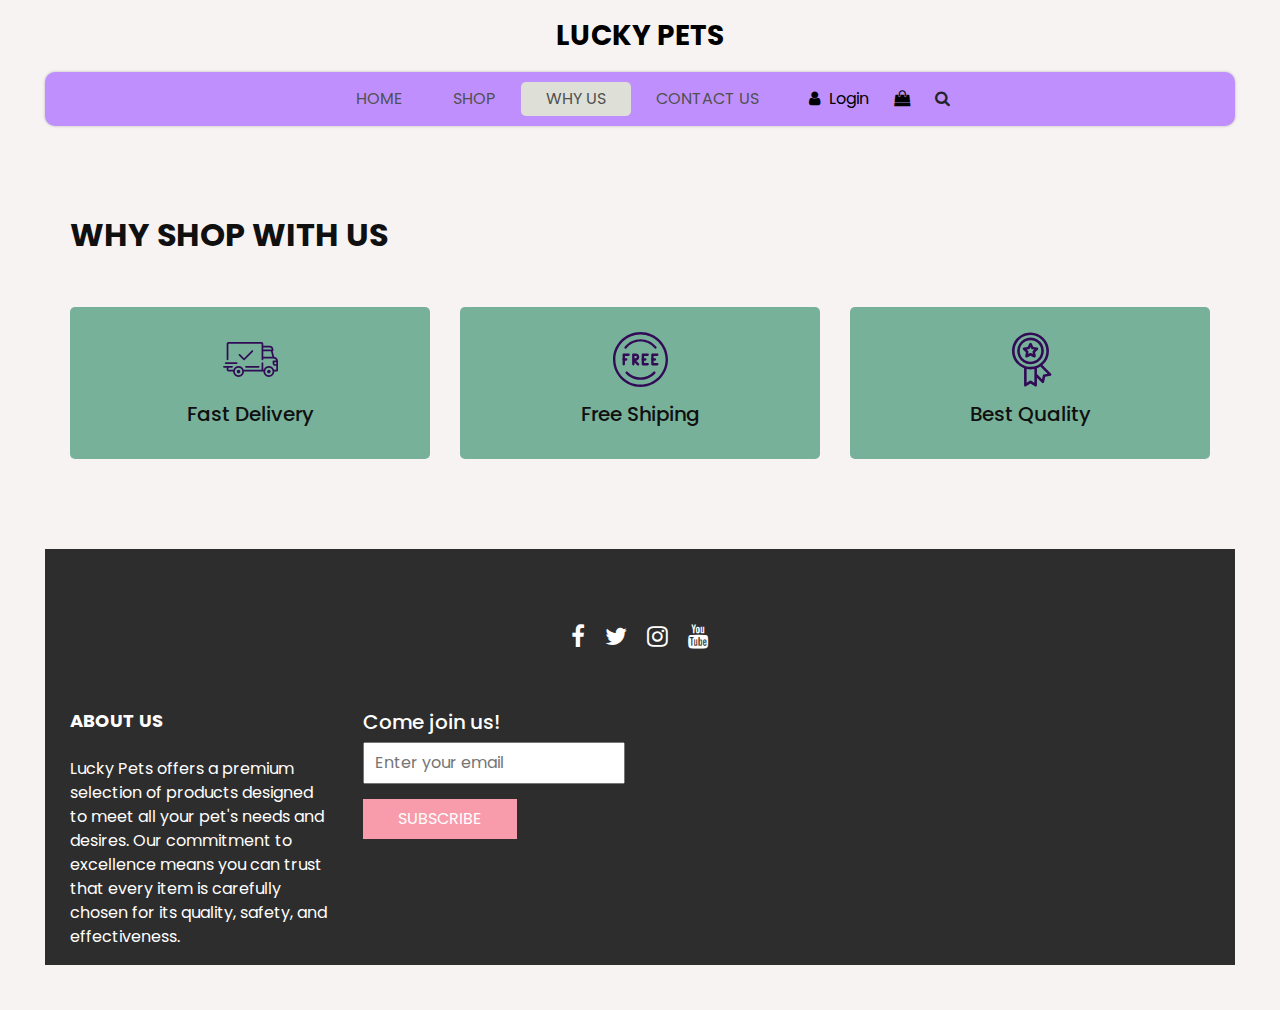
<file: why.html>
<!DOCTYPE html>
<html>
  <head>
    <!-- Basic -->
    <meta charset="utf-8" />
    <meta http-equiv="X-UA-Compatible" content="IE=edge" />
    <!-- Mobile Metas -->
    <meta
      name="viewport"
      content="width=device-width, initial-scale=1, shrink-to-fit=no"
    />
    <!-- Site Metas -->
    <meta name="keywords" content="" />
    <meta name="description" content="" />
    <meta name="author" content="" />
    <link rel="shortcut icon" href="images/favicon.png" type="image/x-icon" />

    <title>Lucky Pets</title>

    <!-- slider stylesheet -->
    <link
      rel="stylesheet"
      type="text/css"
      href="https://cdnjs.cloudflare.com/ajax/libs/OwlCarousel2/2.3.4/assets/owl.carousel.min.css"
    />

    <!-- bootstrap core css -->
    <link rel="stylesheet" type="text/css" href="css/bootstrap.css" />

    <!-- Custom styles for this template -->
    <link href="css/style.css" rel="stylesheet" />
    <!-- responsive style -->
    <link href="css/responsive.css" rel="stylesheet" />
  </head>

  <body>
    <div class="hero_area">
      <!-- header section strats -->
      <header class="header_section">
        <nav class="navbar navbar-expand-lg custom_nav-container">
          <a class="navbar-brand" href="index.html">
            <span> Lucky Pets </span>
          </a>
          <button
            class="navbar-toggler"
            type="button"
            data-toggle="collapse"
            data-target="#navbarSupportedContent"
            aria-controls="navbarSupportedContent"
            aria-expanded="false"
            aria-label="Toggle navigation"
          >
            <span class=""></span>
          </button>

          <div
            class="collapse navbar-collapse innerpage_navbar"
            id="navbarSupportedContent"
          >
            <ul class="navbar-nav">
              <li class="nav-item">
                <a class="nav-link" href="index.html"
                  >Home <span class="sr-only">(current)</span></a
                >
              </li>
              <li class="nav-item">
                <a class="nav-link" href="shop.html"> Shop </a>
              </li>
              <li class="nav-item active">
                <a class="nav-link" href="why.html"> Why Us </a>
              </li>
              <li class="nav-item">
                <a class="nav-link" href="contact.html">Contact Us</a>
              </li>
            </ul>
            <div class="user_option">
              <a href="">
                <i class="fa fa-user" aria-hidden="true"></i>
                <span> Login </span>
              </a>
              <a href="">
                <i class="fa fa-shopping-bag" aria-hidden="true"></i>
              </a>
              <form class="form-inline">
                <button class="btn nav_search-btn" type="submit">
                  <i class="fa fa-search" aria-hidden="true"></i>
                </button>
              </form>
            </div>
          </div>
        </nav>
      </header>
      <!-- end header section -->
    </div>
    <!-- end hero area -->

    <!-- why section -->

    <section class="why_section layout_padding">
      <div class="container">
        <div class="heading_container heading_center">
          <h2>Why Shop With Us</h2>
        </div>
        <div class="row">
          <div class="col-md-4">
            <div class="box">
              <div class="img-box">
                <svg
                  version="1.1"
                  id="Layer_1"
                  xmlns="http://www.w3.org/2000/svg"
                  xmlns:xlink="http://www.w3.org/1999/xlink"
                  x="0px"
                  y="0px"
                  viewBox="0 0 512 512"
                  style="enable-background: new 0 0 512 512"
                  xml:space="preserve"
                >
                  <g>
                    <g>
                      <path
                        d="M476.158,231.363l-13.259-53.035c3.625-0.77,6.345-3.986,6.345-7.839v-8.551c0-18.566-15.105-33.67-33.67-33.67h-60.392
                 V110.63c0-9.136-7.432-16.568-16.568-16.568H50.772c-9.136,0-16.568,7.432-16.568,16.568V256c0,4.427,3.589,8.017,8.017,8.017
                 c4.427,0,8.017-3.589,8.017-8.017V110.63c0-0.295,0.239-0.534,0.534-0.534h307.841c0.295,0,0.534,0.239,0.534,0.534v145.372
                 c0,4.427,3.589,8.017,8.017,8.017c4.427,0,8.017-3.589,8.017-8.017v-9.088h94.569c0.008,0,0.014,0.002,0.021,0.002
                 c0.008,0,0.015-0.001,0.022-0.001c11.637,0.008,21.518,7.646,24.912,18.171h-24.928c-4.427,0-8.017,3.589-8.017,8.017v17.102
                 c0,13.851,11.268,25.119,25.119,25.119h9.086v35.273h-20.962c-6.886-19.883-25.787-34.205-47.982-34.205
                 s-41.097,14.322-47.982,34.205h-3.86v-60.393c0-4.427-3.589-8.017-8.017-8.017c-4.427,0-8.017,3.589-8.017,8.017v60.391H192.817
                 c-6.886-19.883-25.787-34.205-47.982-34.205s-41.097,14.322-47.982,34.205H50.772c-0.295,0-0.534-0.239-0.534-0.534v-17.637
                 h34.739c4.427,0,8.017-3.589,8.017-8.017s-3.589-8.017-8.017-8.017H8.017c-4.427,0-8.017,3.589-8.017,8.017
                 s3.589,8.017,8.017,8.017h26.188v17.637c0,9.136,7.432,16.568,16.568,16.568h43.304c-0.002,0.178-0.014,0.355-0.014,0.534
                 c0,27.996,22.777,50.772,50.772,50.772s50.772-22.776,50.772-50.772c0-0.18-0.012-0.356-0.014-0.534h180.67
                 c-0.002,0.178-0.014,0.355-0.014,0.534c0,27.996,22.777,50.772,50.772,50.772c27.995,0,50.772-22.776,50.772-50.772
                 c0-0.18-0.012-0.356-0.014-0.534h26.203c4.427,0,8.017-3.589,8.017-8.017v-85.511C512,251.989,496.423,234.448,476.158,231.363z
                  M375.182,144.301h60.392c9.725,0,17.637,7.912,17.637,17.637v0.534h-78.029V144.301z M375.182,230.881v-52.376h71.235
                 l13.094,52.376H375.182z M144.835,401.904c-19.155,0-34.739-15.583-34.739-34.739s15.584-34.739,34.739-34.739
                 c19.155,0,34.739,15.583,34.739,34.739S163.99,401.904,144.835,401.904z M427.023,401.904c-19.155,0-34.739-15.583-34.739-34.739
                 s15.584-34.739,34.739-34.739c19.155,0,34.739,15.583,34.739,34.739S446.178,401.904,427.023,401.904z M495.967,299.29h-9.086
                 c-5.01,0-9.086-4.076-9.086-9.086v-9.086h18.171V299.29z"
                      />
                    </g>
                  </g>
                  <g>
                    <g>
                      <path
                        d="M144.835,350.597c-9.136,0-16.568,7.432-16.568,16.568c0,9.136,7.432,16.568,16.568,16.568
                 c9.136,0,16.568-7.432,16.568-16.568C161.403,358.029,153.971,350.597,144.835,350.597z"
                      />
                    </g>
                  </g>
                  <g>
                    <g>
                      <path
                        d="M427.023,350.597c-9.136,0-16.568,7.432-16.568,16.568c0,9.136,7.432,16.568,16.568,16.568
                 c9.136,0,16.568-7.432,16.568-16.568C443.591,358.029,436.159,350.597,427.023,350.597z"
                      />
                    </g>
                  </g>
                  <g>
                    <g>
                      <path
                        d="M332.96,316.393H213.244c-4.427,0-8.017,3.589-8.017,8.017s3.589,8.017,8.017,8.017H332.96
                 c4.427,0,8.017-3.589,8.017-8.017S337.388,316.393,332.96,316.393z"
                      />
                    </g>
                  </g>
                  <g>
                    <g>
                      <path
                        d="M127.733,282.188H25.119c-4.427,0-8.017,3.589-8.017,8.017s3.589,8.017,8.017,8.017h102.614
                 c4.427,0,8.017-3.589,8.017-8.017S132.16,282.188,127.733,282.188z"
                      />
                    </g>
                  </g>
                  <g>
                    <g>
                      <path
                        d="M278.771,173.37c-3.13-3.13-8.207-3.13-11.337,0.001l-71.292,71.291l-37.087-37.087c-3.131-3.131-8.207-3.131-11.337,0
                 c-3.131,3.131-3.131,8.206,0,11.337l42.756,42.756c1.565,1.566,3.617,2.348,5.668,2.348s4.104-0.782,5.668-2.348l76.96-76.96
                 C281.901,181.576,281.901,176.501,278.771,173.37z"
                      />
                    </g>
                  </g>
                  <g></g>
                  <g></g>
                  <g></g>
                  <g></g>
                  <g></g>
                  <g></g>
                  <g></g>
                  <g></g>
                  <g></g>
                  <g></g>
                  <g></g>
                  <g></g>
                  <g></g>
                  <g></g>
                  <g></g>
                </svg>
              </div>
              <div class="detail-box">
                <h5>Fast Delivery</h5>
              </div>
            </div>
          </div>
          <div class="col-md-4">
            <div class="box">
              <div class="img-box">
                <svg
                  version="1.1"
                  id="Capa_1"
                  xmlns="http://www.w3.org/2000/svg"
                  xmlns:xlink="http://www.w3.org/1999/xlink"
                  x="0px"
                  y="0px"
                  viewBox="0 0 490.667 490.667"
                  style="enable-background: new 0 0 490.667 490.667"
                  xml:space="preserve"
                >
                  <g>
                    <g>
                      <path
                        d="M138.667,192H96c-5.888,0-10.667,4.779-10.667,10.667V288c0,5.888,4.779,10.667,10.667,10.667s10.667-4.779,10.667-10.667
                 v-74.667h32c5.888,0,10.667-4.779,10.667-10.667S144.555,192,138.667,192z"
                      />
                    </g>
                  </g>
                  <g>
                    <g>
                      <path
                        d="M117.333,234.667H96c-5.888,0-10.667,4.779-10.667,10.667S90.112,256,96,256h21.333c5.888,0,10.667-4.779,10.667-10.667
                 S123.221,234.667,117.333,234.667z"
                      />
                    </g>
                  </g>
                  <g>
                    <g>
                      <path
                        d="M245.333,0C110.059,0,0,110.059,0,245.333s110.059,245.333,245.333,245.333s245.333-110.059,245.333-245.333
                 S380.608,0,245.333,0z M245.333,469.333c-123.52,0-224-100.48-224-224s100.48-224,224-224s224,100.48,224,224
                 S368.853,469.333,245.333,469.333z"
                      />
                    </g>
                  </g>
                  <g>
                    <g>
                      <path
                        d="M386.752,131.989C352.085,88.789,300.544,64,245.333,64s-106.752,24.789-141.419,67.989
                 c-3.691,4.587-2.965,11.307,1.643,14.997c4.587,3.691,11.307,2.965,14.976-1.643c30.613-38.144,76.096-60.011,124.8-60.011
                 s94.187,21.867,124.779,60.011c2.112,2.624,5.205,3.989,8.32,3.989c2.368,0,4.715-0.768,6.677-2.347
                 C389.717,143.296,390.443,136.576,386.752,131.989z"
                      />
                    </g>
                  </g>
                  <g>
                    <g>
                      <path
                        d="M376.405,354.923c-4.224-4.032-11.008-3.861-15.061,0.405c-30.613,32.235-71.808,50.005-116.011,50.005
                 s-85.397-17.771-115.989-50.005c-4.032-4.309-10.816-4.437-15.061-0.405c-4.309,4.053-4.459,10.816-0.405,15.083
                 c34.667,36.544,81.344,56.661,131.456,56.661s96.789-20.117,131.477-56.661C380.864,365.739,380.693,358.976,376.405,354.923z"
                      />
                    </g>
                  </g>
                  <g>
                    <g>
                      <path
                        d="M206.805,255.723c15.701-2.027,27.861-15.488,27.861-31.723c0-17.643-14.357-32-32-32h-21.333
                 c-5.888,0-10.667,4.779-10.667,10.667v42.581c0,0.043,0,0.107,0,0.149V288c0,5.888,4.779,10.667,10.667,10.667
                 S192,293.888,192,288v-16.917l24.448,24.469c2.091,2.069,4.821,3.115,7.552,3.115c2.731,0,5.461-1.045,7.531-3.136
                 c4.16-4.16,4.16-10.923,0-15.083L206.805,255.723z M192,234.667v-21.333h10.667c5.867,0,10.667,4.779,10.667,10.667
                 s-4.8,10.667-10.667,10.667H192z"
                      />
                    </g>
                  </g>
                  <g>
                    <g>
                      <path
                        d="M309.333,277.333h-32v-64h32c5.888,0,10.667-4.779,10.667-10.667S315.221,192,309.333,192h-42.667
                 c-5.888,0-10.667,4.779-10.667,10.667V288c0,5.888,4.779,10.667,10.667,10.667h42.667c5.888,0,10.667-4.779,10.667-10.667
                 S315.221,277.333,309.333,277.333z"
                      />
                    </g>
                  </g>
                  <g>
                    <g>
                      <path
                        d="M288,234.667h-21.333c-5.888,0-10.667,4.779-10.667,10.667S260.779,256,266.667,256H288
                 c5.888,0,10.667-4.779,10.667-10.667S293.888,234.667,288,234.667z"
                      />
                    </g>
                  </g>
                  <g>
                    <g>
                      <path
                        d="M394.667,277.333h-32v-64h32c5.888,0,10.667-4.779,10.667-10.667S400.555,192,394.667,192H352
                 c-5.888,0-10.667,4.779-10.667,10.667V288c0,5.888,4.779,10.667,10.667,10.667h42.667c5.888,0,10.667-4.779,10.667-10.667
                 S400.555,277.333,394.667,277.333z"
                      />
                    </g>
                  </g>
                  <g>
                    <g>
                      <path
                        d="M373.333,234.667H352c-5.888,0-10.667,4.779-10.667,10.667S346.112,256,352,256h21.333
                 c5.888,0,10.667-4.779,10.667-10.667S379.221,234.667,373.333,234.667z"
                      />
                    </g>
                  </g>
                  <g></g>
                  <g></g>
                  <g></g>
                  <g></g>
                  <g></g>
                  <g></g>
                  <g></g>
                  <g></g>
                  <g></g>
                  <g></g>
                  <g></g>
                  <g></g>
                  <g></g>
                  <g></g>
                  <g></g>
                </svg>
              </div>
              <div class="detail-box">
                <h5>Free Shiping</h5>
              </div>
            </div>
          </div>
          <div class="col-md-4">
            <div class="box">
              <div class="img-box">
                <svg
                  id="_30_Premium"
                  height="512"
                  viewBox="0 0 512 512"
                  width="512"
                  xmlns="http://www.w3.org/2000/svg"
                  data-name="30_Premium"
                >
                  <g id="filled">
                    <path
                      d="m252.92 300h3.08a124.245 124.245 0 1 0 -4.49-.09c.075.009.15.023.226.03.394.039.789.06 1.184.06zm-96.92-124a100 100 0 1 1 100 100 100.113 100.113 0 0 1 -100-100z"
                    />
                    <path
                      d="m447.445 387.635-80.4-80.4a171.682 171.682 0 0 0 60.955-131.235c0-94.841-77.159-172-172-172s-172 77.159-172 172c0 73.747 46.657 136.794 112 161.2v158.8c-.3 9.289 11.094 15.384 18.656 9.984l41.344-27.562 41.344 27.562c7.574 5.4 18.949-.7 18.656-9.984v-70.109l46.6 46.594c6.395 6.789 18.712 3.025 20.253-6.132l9.74-48.724 48.725-9.742c9.163-1.531 12.904-13.893 6.127-20.252zm-339.445-211.635c0-81.607 66.393-148 148-148s148 66.393 148 148-66.393 148-148 148-148-66.393-148-148zm154.656 278.016a12 12 0 0 0 -13.312 0l-29.344 19.562v-129.378a172.338 172.338 0 0 0 72 0v129.38zm117.381-58.353a12 12 0 0 0 -9.415 9.415l-6.913 34.58-47.709-47.709v-54.749a171.469 171.469 0 0 0 31.467-15.6l67.151 67.152z"
                    />
                    <path
                      d="m287.62 236.985c8.349 4.694 19.251-3.212 17.367-12.618l-5.841-35.145 25.384-25c7.049-6.5 2.89-19.3-6.634-20.415l-35.23-5.306-15.933-31.867c-4.009-8.713-17.457-8.711-21.466 0l-15.933 31.866-35.23 5.306c-9.526 1.119-13.681 13.911-6.634 20.415l25.384 25-5.841 35.145c-1.879 9.406 9 17.31 17.367 12.618l31.62-16.414zm-53-32.359 2.928-17.615a12 12 0 0 0 -3.417-10.516l-12.721-12.531 17.658-2.66a12 12 0 0 0 8.947-6.5l7.985-15.971 7.985 15.972a12 12 0 0 0 8.947 6.5l17.658 2.66-12.723 12.535a12 12 0 0 0 -3.417 10.516l2.928 17.615-15.849-8.231a12 12 0 0 0 -11.058 0z"
                    />
                  </g>
                </svg>
              </div>
              <div class="detail-box">
                <h5>Best Quality</h5>
              </div>
            </div>
          </div>
        </div>
      </div>
    </section>

    <!-- end why section -->

    <!-- info section -->

    <section class="info_section layout_padding2-top">
      <div class="social_container">
        <div class="social_box">
          <a href="">
            <i class="fa fa-facebook" aria-hidden="true"></i>
          </a>
          <a href="">
            <i class="fa fa-twitter" aria-hidden="true"></i>
          </a>
          <a href="">
            <i class="fa fa-instagram" aria-hidden="true"></i>
          </a>
          <a href="">
            <i class="fa fa-youtube" aria-hidden="true"></i>
          </a>
        </div>
      </div>
      <div class="info_container">
        <div class="container">
          <div class="row">
            <div class="col-md-6 col-lg-3">
              <h6>ABOUT US</h6>
              <p>
                Lucky Pets offers a premium selection of products designed to
                meet all your pet's needs and desires. Our commitment to
                excellence means you can trust that every item is carefully
                chosen for its quality, safety, and effectiveness.
              </p>
            </div>
            <div class="col-md-6 col-lg-3">
              <div class="info_form">
                <h5>Come join us!</h5>
                <form action="#">
                  <input type="email" placeholder="Enter your email" />
                  <button>Subscribe</button>
                </form>
              </div>
            </div>         
            </div>
          </div>
        </div>
      </div>
      
    </section>

    <!-- end info section -->

    <script src="js/jquery-3.4.1.min.js"></script>
    <script src="js/bootstrap.js"></script>
    <script src="https://cdnjs.cloudflare.com/ajax/libs/OwlCarousel2/2.3.4/owl.carousel.min.js"></script>
    <script src="js/custom.js"></script>
  </body>
</html>
</file>
<file: css/responsive.css>
@media (max-width: 1120px) {
    .saving_section .detail-box {
        padding: 0;
    }
}

@media (max-width: 992px) {
    .user_option {
        justify-content: center;
        margin-left: 0;
        margin-top: 10px;

    }

    .custom_nav-container {
        flex-direction: row;
    }

    .custom_nav-container .navbar-nav {
        align-items: center;
    }

    #navbarSupportedContent .navbar-nav .nav-link {
        margin: 5px 0;
    }

    .slider_section .detail-box {
        padding-left: 0;
    }

    .slider_section .detail-box h1 {
        font-size: 3rem;
    }

    .slider_section .img-box {
        padding: 0;
    }

    .saving_section .row {
        flex-direction: column-reverse;
    }

    .saving_section .detail-box {

        margin-bottom: 30px;
    }

    .client_section .box {
        margin: 15px 25px;
    }

    .client_section .carousel_btn-box {
        display: flex;
        justify-content: center;
        margin-top: 45px;
    }

    .client_section .carousel-control-prev,
    .client_section .carousel-control-next {
        position: unset;
        margin: 0 2.5px;
        width: 45px;
        height: 45px;
    }
}

@media (max-width: 768px) {
    .hero_area {
        padding: 0 25px;
    }

    .slider_section .img-box {
        margin-bottom: 45px;
    }

    .saving_section,
    .gift_section {
        padding-left: 25px;
        padding-right: 25px;
    }

    .gift_section .box {
        padding: 45px 0;
    }

    .gift_section .img-box {
        padding: 0 15px;
        margin-bottom: 45px;
    }

    .info_section .row>div {
        text-align: center;
        display: flex;
        flex-direction: column;
        align-items: center;

    }

    .info_section {
        margin: 0 25px 25px;
    }


}

@media (max-width: 576px) {
    .contact_section {
        padding-left: 25px;
        padding-right: 25px;
    }
}

@media (max-width: 480px) {

    .saving_section .detail-box,
    .gift_section .detail-box {
        padding: 0 5px;
    }
}

@media (max-width: 420px) {}

@media (max-width: 376px) {}

@media (min-width: 1200px) {
    .container {
        max-width: 1170px;
    }
}
</file>
<file: css/style.css>
@import url("https://fonts.googleapis.com/css2?family=Poppins:wght@300;400;500;600;700&display=swap");
@import url("font-awesome.min.css");
body {
  font-family: "poppins", sans-serif;
  color: #101010;
  background-color: #f7f3f3;
}

.layout_padding {
  padding-top: 90px;
  padding-bottom: 90px;
}

.layout_padding2 {
  padding-top: 45px;
  padding-bottom: 45px;
}

.layout_padding2-top {
  padding-top: 45px;
}

.layout_padding2-bottom {
  padding-bottom: 45px;
}

.layout_padding-top {
  padding-top: 90px;
}

.layout_padding-bottom {
  padding-bottom: 90px;
}

.heading_container h2 {
  text-transform: uppercase;
  font-weight: bold;
}

/*header section*/
.hero_area {
  padding: 0 45px;
}

.hero_area.sub_pages {
  height: auto;
}

#navbarSupportedContent {
  width: 100%;
  background-color: #bf90fd;
  -webkit-box-pack: center;
  -ms-flex-pack: center;
  justify-content: center;
  padding: 10px 0;
  border-radius: 15px 15px 0 0;
}

#navbarSupportedContent.innerpage_navbar {
  background-color: #bf90fd;
  border-radius: 10px;
  -webkit-box-shadow: 0 0 3px 0 rgba(0, 0, 0, 0.25);
  box-shadow: 0 0 3px 0 rgba(0, 0, 0, 0.25);
}

#navbarSupportedContent.innerpage_navbar .nav-item.active .nav-link {
  background-color: #dee0d7;
}

#navbarSupportedContent .navbar-nav .nav-link {
  padding: 5px 25px;
  color: #50514f;
  text-align: center;
  text-transform: uppercase;
  border-radius: 5px;
}

#navbarSupportedContent .nav-item.active .nav-link {
  background-color: #dee0d7;
}

a,
a:hover,
a:focus {
  text-decoration: none;
}

a:hover,
a:focus {
  color: initial;
}

.btn,
.btn:focus {
  outline: none !important;
  -webkit-box-shadow: none;
  box-shadow: none;
}

.navbar-brand {
  margin: 15px 0;
  padding: 0;
}

.navbar-brand span {
  font-size: 28px;
  font-weight: bold;
  color: #000000;
  text-transform: uppercase;
  margin: 0;
  padding: 0;
}

.custom_nav-container .nav_search-btn {
  padding: 0;
  border: none;
}

.custom_nav-container {
  z-index: 99999;
  padding: 0;
  -webkit-box-orient: vertical;
  -webkit-box-direction: normal;
  -ms-flex-direction: column;
  flex-direction: column;
  -webkit-box-align: center;
  -ms-flex-align: center;
  align-items: center;
}

.custom_nav-container .navbar-toggler {
  outline: none;
}

.custom_nav-container .navbar-toggler {
  outline: none;
}

.custom_nav-container .navbar-toggler {
  padding: 0;
  width: 37px;
  height: 42px;
  -webkit-transition: all 0.3s;
  transition: all 0.3s;
}

.custom_nav-container .navbar-toggler span {
  display: block;
  width: 35px;
  height: 4px;
  background-color: #000000;
  margin: 7px 0;
  -webkit-transition: all 0.3s;
  transition: all 0.3s;
  position: relative;
  border-radius: 5px;
  -webkit-transition: all 0.3s;
  transition: all 0.3s;
}

.custom_nav-container .navbar-toggler span::before,
.custom_nav-container .navbar-toggler span::after {
  content: "";
  position: absolute;
  left: 0;
  height: 100%;
  width: 100%;
  background-color: #000000;
  top: -10px;
  border-radius: 5px;
  -webkit-transition: all 0.3s;
  transition: all 0.3s;
}

.custom_nav-container .navbar-toggler span::after {
  top: 10px;
}

.custom_nav-container .navbar-toggler[aria-expanded="true"] {
  -webkit-transform: rotate(360deg);
  transform: rotate(360deg);
}

.custom_nav-container .navbar-toggler[aria-expanded="true"] span {
  -webkit-transform: rotate(45deg);
  transform: rotate(45deg);
}

.custom_nav-container .navbar-toggler[aria-expanded="true"] span::before,
.custom_nav-container .navbar-toggler[aria-expanded="true"] span::after {
  -webkit-transform: rotate(90deg);
  transform: rotate(90deg);
  top: 0;
}

.user_option {
  display: -webkit-box;
  display: -ms-flexbox;
  display: flex;
  -webkit-box-align: center;
  -ms-flex-align: center;
  align-items: center;
  margin-left: 25px;
}

.user_option a {
  margin-right: 25px;
  color: #000000;
}

.user_option a span {
  margin-left: 5px;
}

/*end header section*/
.slider_section .slider_container {
  color: #fefefe;
  background-color: #000000;
  background-color: #7f2ee9;
  padding: 25px;
  border-radius: 0 0 15px 15px;
}

.slider_section .row {
  -webkit-box-align: center;
  -ms-flex-align: center;
  align-items: center;
}

.slider_section .img-box {
  display: -webkit-box;
  display: -ms-flexbox;
  display: flex;
  -webkit-box-pack: center;
  -ms-flex-pack: center;
  justify-content: center;
  padding: 45px;
}

.slider_section .img-box img {
  width: 275px;
}

.slider_section .detail-box {
  padding-left: 45px;
  margin: 45px 0;
}

.slider_section .detail-box h1 {
  font-weight: bold;
  font-size: 3.5rem;
  margin-bottom: 10px;
}

.slider_section .detail-box a {
  display: inline-block;
  padding: 10px 40px;
  background-color: #201cda;
  color: #ffffff;
  border: 1px solid #0c0b0c;
  border-radius: 5px;
  -webkit-transition: all 0.3s;
  transition: all 0.3s;
  margin-top: 25px;
  text-transform: uppercase;
}

.slider_section .carousel_btn-box img {
  margin: 0 10px;
}

.slider_section .carousel_btn-box .carousel-control-prev,
.slider_section .carousel_btn-box .carousel-control-next {
  position: unset;
  height: 25px;
  width: 25px;
  background-repeat: no-repeat;
  opacity: 1;
  background-position: center;
  color: #000000;
  font-size: 14px;
}

/* product section */
.products_section {
  margin-top: -90px;
}

.sub_page .products_section {
  margin-top: 75px;
}

.products_section .heading_container {
  display: flex;
  flex-direction: column;
  align-items: center;
}

.products_section .heading_container h2 {
  font-weight: bold;
  text-align: center;
}

.product_container {
  display: flex;
  justify-content: center;
  flex-wrap: wrap;
}

.product_box {
  width: 250px;
  height: 350px;
  display: flex;
  flex-direction: column;
  align-items: center;
  margin: 0 10px 10px 10px;
}

.product_img-box {
  display: flex;
  flex-direction: column;
  align-items: center;
  background-color: #f8f8f8;
}

.product_img-box img {
  width: 100%;
}

.product_img-box span {
  display: inline-block;
  background-color: #ec4045;
  color: #fefeff;
  padding: 2px 17px;
  margin-top: -30px;
  margin-bottom: 15px;
}

.product_detail-box {
  text-align: center;
  color: #717171;
  margin-top: 10px;
}

.product_detail-box span {
  color: #0e7bfa;
}
.saving_section {
  padding-left: 45px;
  padding-right: 45px;
}

.saving_section .box {
  padding-top: 45px;
  background-color: #306b75;
  color: #ffffff;
  border-radius: 15px;
}

.saving_section .row {
  -webkit-box-align: center;
  -ms-flex-align: center;
  align-items: center;
}

.saving_section .img-box {
  padding: 15px 0 0 25px;
}

.saving_section .img-box img {
  width: 100%;
}

.saving_section .detail-box {
  padding: 0 25px;
}

.saving_section .detail-box p {
  margin-top: 5px;
}

.saving_section .detail-box .btn-box {
  display: -webkit-box;
  display: -ms-flexbox;
  display: flex;
  -ms-flex-wrap: wrap;
  flex-wrap: wrap;
  margin: 35px -5px 0;
}

.saving_section .detail-box .btn-box .btn1:hover {
  background-color: transparent;
  color: #2a72dd;
}

.saving_section .detail-box .btn-box .btn2 {
  display: inline-block;
  padding: 10px 0;
  background-color: #ffffff;
  color: #000000;
  border: 1px solid #ffffff;
  border-radius: 0;
  -webkit-transition: all 0.3s;
  transition: all 0.3s;
}

.saving_section .detail-box .btn-box .btn2:hover {
  background-color: transparent;
  color: #ffffff;
}

.why_section .box {
  text-align: center;
  margin-top: 45px;
  background-color: #77b19a;
  padding: 25px;
  border-radius: 5px;
}

.why_section .box .img-box {
  margin-bottom: 15px;
}

.why_section .box .img-box svg {
  width: 55px;
  height: auto;
  fill: #320b57;
}

.gift_section {
  padding-left: 45px;
  padding-right: 45px;
}

.gift_section .box {
  background-color: #7d7bca;
  border-radius: 15px;
  color: #ffffff;
}

.gift_section .row {
  -webkit-box-align: center;
  -ms-flex-align: center;
  align-items: center;
}

.gift_section .img-box {
  padding: 60px 0 60px 25px;
}

.gift_section .img-box img {
  width: 100%;
}

.gift_section .detail-box {
  padding: 0 25px;
}

.gift_section .detail-box p {
  margin-top: 5px;
}

.gift_section .detail-box .btn-box {
  display: -webkit-box;
  display: -ms-flexbox;
  display: flex;
  -ms-flex-wrap: wrap;
  flex-wrap: wrap;
  margin: 35px -5px 0;
}

.gift_section .detail-box .btn-box a {
  width: 165px;
  text-align: center;
  margin: 5px;
}

.gift_section .detail-box .btn-box .btn1 {
  display: inline-block;
  padding: 10px 0;
  background-color: #ffffff;
  color: #000000;
  border: 1px solid #ffffff;
  border-radius: 0;
  -webkit-transition: all 0.3s;
  transition: all 0.3s;
}

.gift_section .detail-box .btn-box .btn1:hover {
  background-color: transparent;
  color: #ffffff;
}

.gift_section .detail-box .btn-box .btn2 {
  display: inline-block;
  padding: 10px 0;
  background-color: #9242dd;
  color: #ffffff;
  border: 1px solid #9242dd;
  border-radius: 0;
  -webkit-transition: all 0.3s;
  transition: all 0.3s;
}

.gift_section .detail-box .btn-box .btn2:hover {
  background-color: transparent;
  color: #9242dd;
}

.contact_section form {
  padding-right: 35px;
  padding: 45px 20px;
}

.contact_section input {
  width: 100%;
  border: 1px solid #919191;
  height: 50px;
  margin-bottom: 25px;
  padding-left: 25px;
  background-color: transparent;
  outline: none;
  color: #101010;
}

.contact_section form {
  padding-right: 35px;
  padding: 45px 20px;
}

.contact_section input {
  width: 100%;
  border: 1px solid #919191;
  height: 50px;
  margin-bottom: 25px;
  padding-left: 25px;
  background-color: transparent;
  outline: none;
  color: #101010;
}

.contact_section input::-webkit-input-placeholder {
  color: #131313;
}

.contact_section input:-ms-input-placeholder {
  color: #131313;
}

.contact_section input::-ms-input-placeholder {
  color: #131313;
}

.contact_section input::placeholder {
  color: #131313;
}

.contact_section input.message-box {
  height: 120px;
}

.contact_section button {
  display: inline-block;
  padding: 12px 45px;
  background-color: #db4f66;
  color: #ffffff;
  border: 1px solid #db4f66;
  border-radius: 0;
  -webkit-transition: all 0.3s;
  transition: all 0.3s;
  display: block;
  color: #fff;
  margin: 35px auto 0 auto;
}

.client_section .box {
  margin: 15px 45px;
  -webkit-box-shadow: 0 0 5px 0 rgba(0, 0, 0, 0.25);
  box-shadow: 0 0 5px 0 rgba(0, 0, 0, 0.25);
  padding: 25px;
}

.client_section .box .client_info {
  display: -webkit-box;
  display: -ms-flexbox;
  display: flex;
  -webkit-box-pack: justify;
  -ms-flex-pack: justify;
  justify-content: space-between;
}

.client_section .box .client_info .client_name h5 {
  font-weight: 600;
  color: #db4f66;
}

.client_section .box .client_info .client_name h6 {
  margin-bottom: 0;
  color: #bfc0c0;
  font-weight: normal;
  font-size: 15px;
}

.client_section .box .client_info i {
  font-size: 24px;
}

.client_section .box p {
  margin-top: 15px;
}

.client_section .carousel-control-prev,
.client_section .carousel-control-next {
  width: 45px;
  height: 125px;
  background-color: #db4f66;
  opacity: 1;
  font-size: 28px;
  font-weight: bold;
  top: 50%;
  -webkit-transform: translateY(-50%);
  transform: translateY(-50%);
}

.client_section .carousel-control-prev {
  left: 0;
}

.client_section .carousel-control-next {
  right: 0;
}

/* info section */
.info_section {
  position: relative;
  background-color: #2d2d2d;
  color: #ffffff;
  margin: 0 45px 45px;
}

.info_section .social_container {
  -webkit-box-pack: center;
  -ms-flex-pack: center;
  justify-content: center;
  margin-top: 25px;
  margin-bottom: 30px;
}

.info_section .social_container .social_box {
  display: -webkit-box;
  display: -ms-flexbox;
  display: flex;
  -webkit-box-align: center;
  -ms-flex-align: center;
  align-items: center;
  -webkit-box-pack: center;
  -ms-flex-pack: center;
  justify-content: center;
}

.info_section .social_container .social_box a {
  margin: 0 10px;
  color: #ffffff;
  font-size: 24px;
}

.info_section .info_form form input {
  outline: none;
  width: 100%;
  padding: 7px 10px;
}

.info_section .info_form form button {
  padding: 8px 35px;
  outline: none;
  border: none;
  color: #ffffff;
  background: #f89cab;
  margin-top: 15px;
  text-transform: uppercase;
}

.info_section .row > div {
  margin-top: 25px;
}

.info_section a {
  text-transform: none;
}

.info_section h6 {
  font-weight: bold;
  text-transform: uppercase;
  font-size: 18px;
  margin-bottom: 25px;
}

.info_section p {
  color: #ffffff;
}

.info_section .info_link-box a {
  display: -webkit-box;
  display: -ms-flexbox;
  display: flex;
  -webkit-box-align: center;
  -ms-flex-align: center;
  align-items: center;
  margin: 15px 0;
}

.info_section .info_link-box a:hover {
  color: #ffffff;
}

.info_section .info_link-box a i {
  color: #ffffff;
  margin-right: 5px;
  font-size: 18px;
}

.info_section .info_link-box a span {
  color: #cbc9c9;
}

.info_section .info_link-box a:hover span {
  color: #ffffff;
}

/* end info section */
/* footer section*/
.footer_section {
  margin-top: 45px;
  font-weight: 500;
}

.footer_section p {
  padding: 20px 0;
  margin: 0 auto;
  text-align: center;
  border-top: 1.5px solid #eeeeee;
  width: 80%;
}

.footer_section a {
  color: #cbc9c9;
}

/* end footer section*/
/*# sourceMappingURL=style.css.map */
</file>
